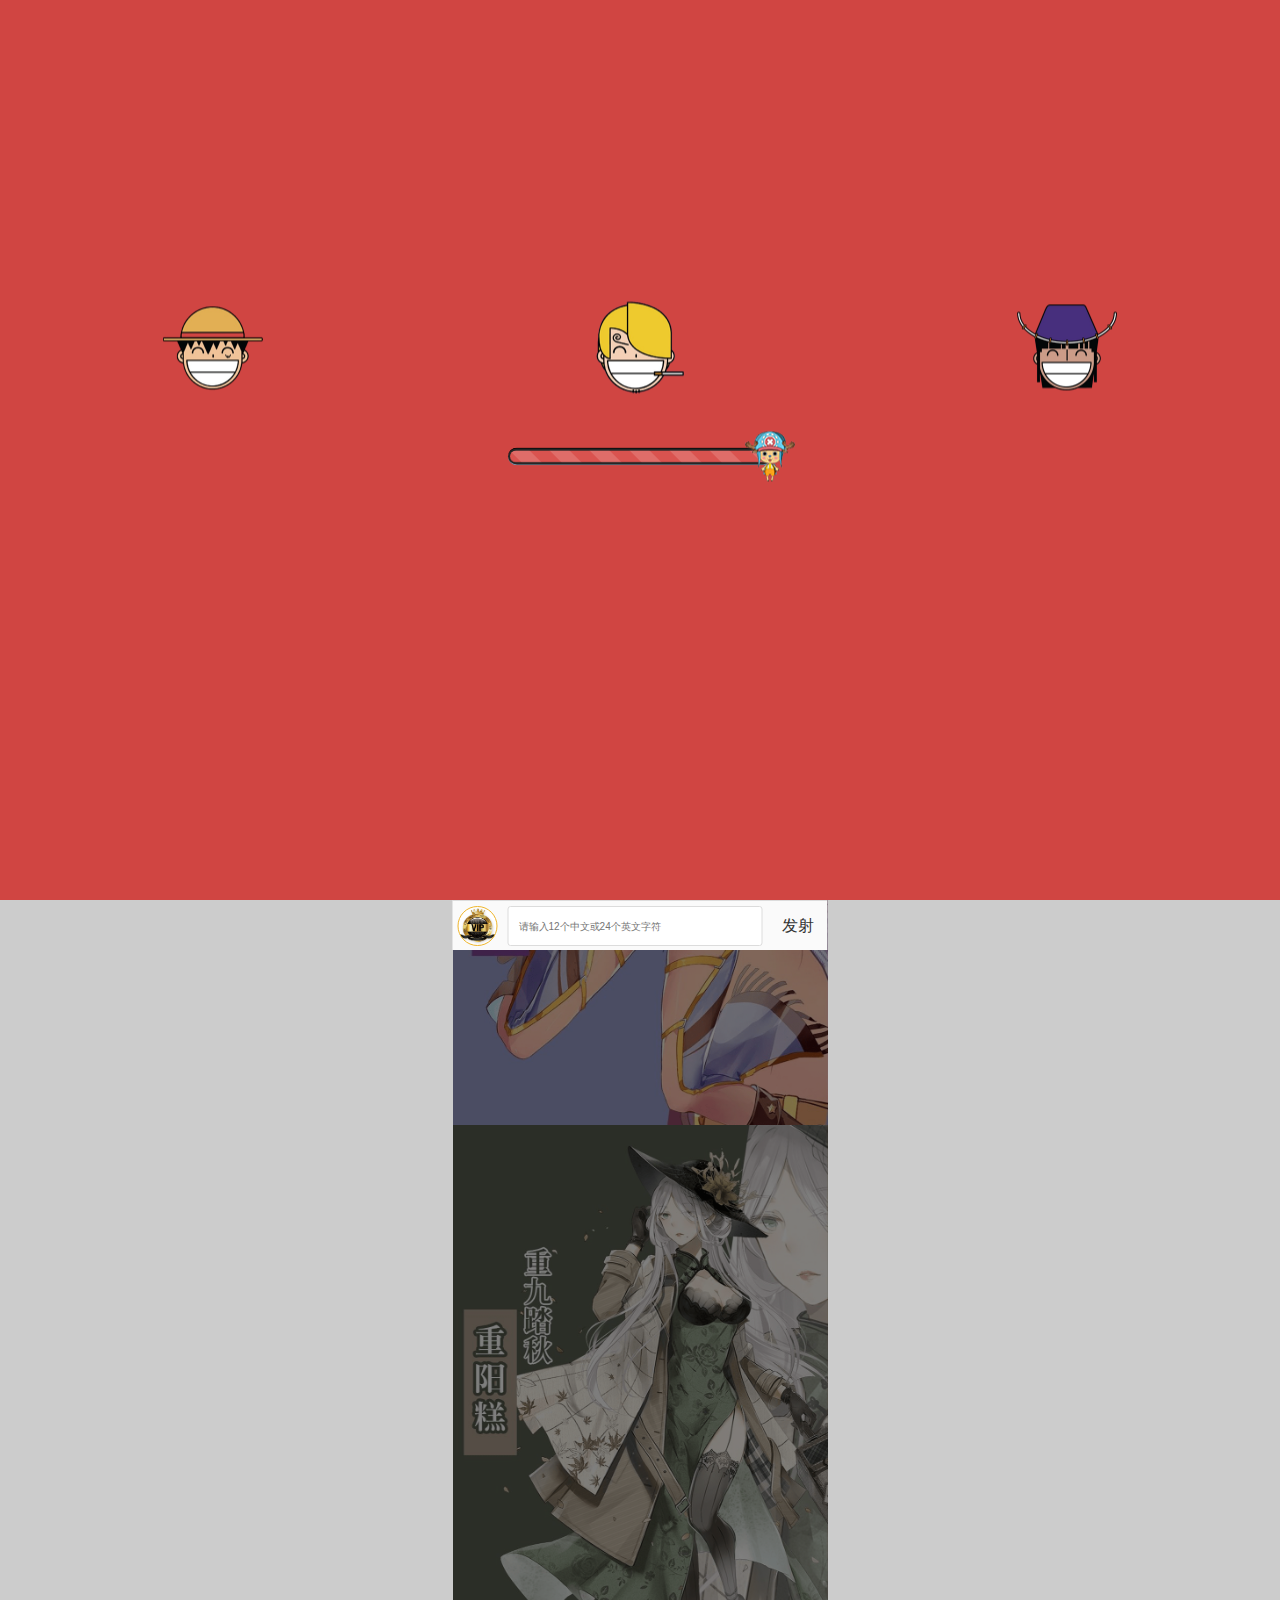
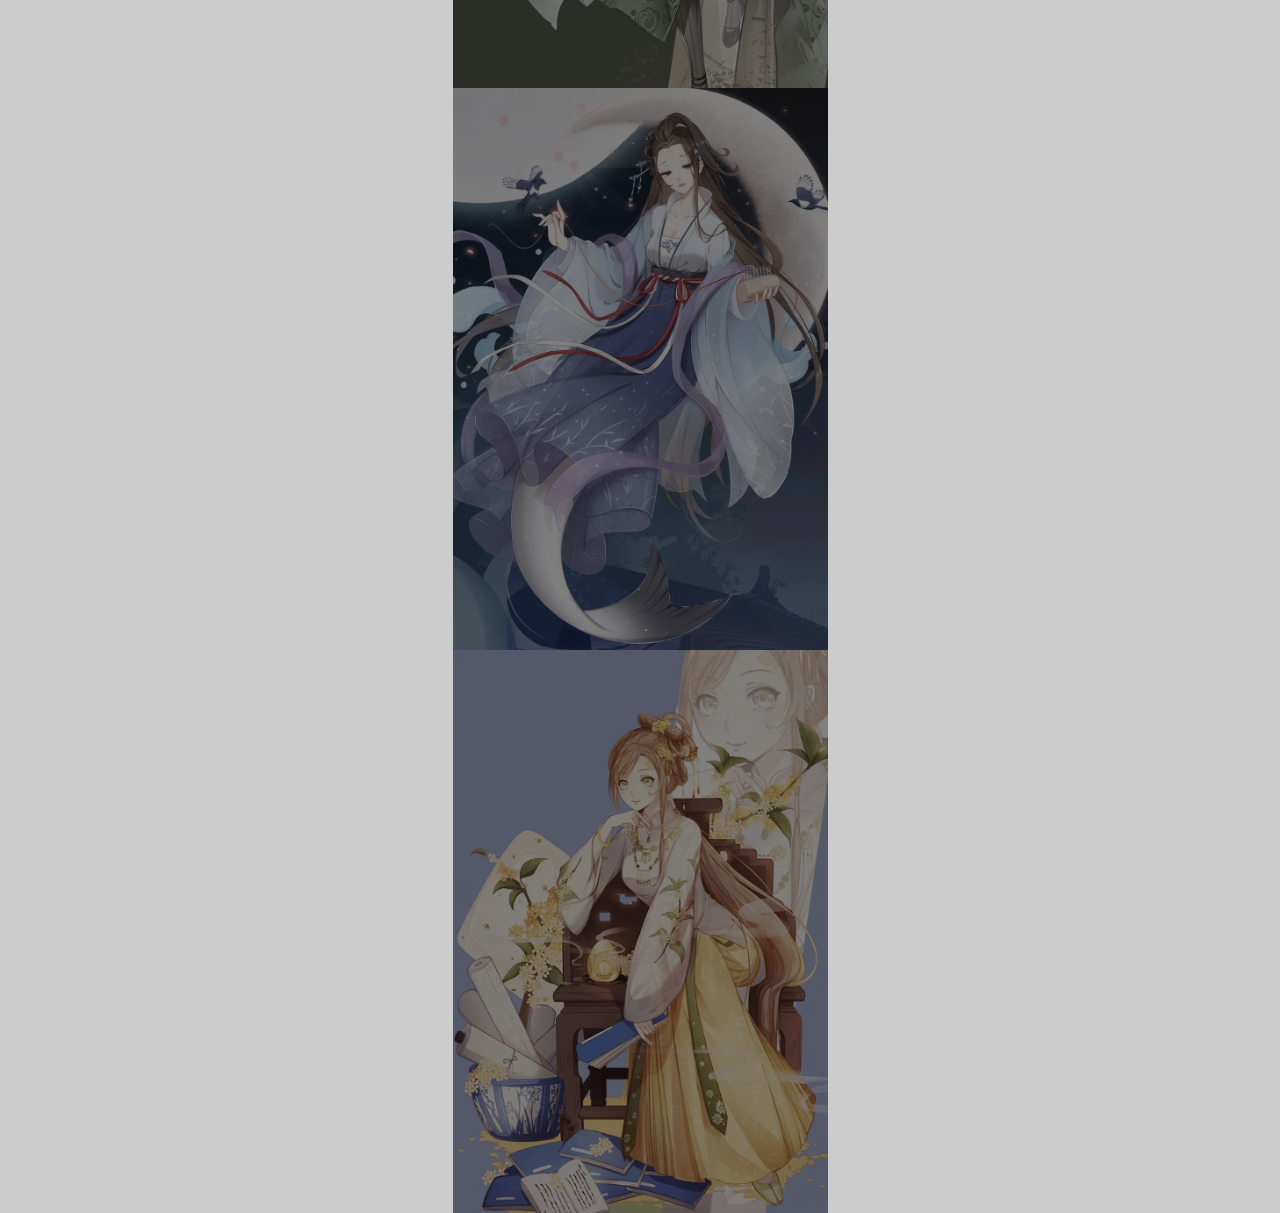
<file: danmu - VIP/index.html>
<!DOCTYPE html>
<html lang="en">
<head>
    <meta charset="UTF-8">
    <meta name="viewport" content="width=device-width,user-scalable=no">
    <meta http-equiv="X-UA-Compatible" content="ie=edge">
    <title>VIP会员弹幕</title>
    <link href="css/index.css" rel="stylesheet" />
    <script src="js/data.js"></script>
    <script src="js/index.js"></script>
</head>
<body>
<div id="loading">
    <div class="loading-inner">
        <div class="avatar">
            <ul class="avatar-list">
                <li class="avatar-1"></li>
                <li class="avatar-2"></li>
                <li class="avatar-3"></li>
                <li class="avatar-1"></li>
                <li class="avatar-2"></li>
                <li class="avatar-3"></li>
            </ul>
        </div>
        <div class="progress">
            <div class="progress-bar">
                <div class="progress-bar-ico"></div>
            </div>
        </div>
    </div>
</div>    
<script>
    loading();
</script>
<div id="view">
    <ul id="picList">
        <li class="next"><img src="img/img1.png"/></li>
        <li class="next"><img src="img/img2.png"/></li>
        <li class="next"><img src="img/img3.png"/></li>
        <li class="next"><img src="img/img4.png"/></li>
        <li class="next"><img src="img/img5.png"/></li>
    </ul>
    <div id="message">
        <ul id="vip-list">
            <li class="active">
                <mark class="mark_vip mark-vip-1">
                    <span><em>VIP</em></span>
                </mark>
            </li>
            <li>
                <mark class="mark_vip mark-vip-2">
                    <span><em>VIP</em></span>
                </mark>
            </li>
            <li>
                <mark class="mark_vip mark-vip-3">
                    <span><em>VIP</em></span>
                </mark>
            </li>
        </ul>
        <span id="vip-icon" class="icon icon-1"></span>
        <input type="text" id="text" placeholder="请输入12个中文或24个英文字符" />
        <a id="btn">发射</a>
    </div>
    <div id="edit">
        <div class="edit-nav">
            <a id="edit-cancel-btn">取消</a>
            <a id="edit-sure-btn">确定</a>
        </div>    
        <!-- <div class="mark">
            <mark>哈哈哈我们的目标是</mark>
        </div> -->
    </div>
</div>    
</body>
</html>
</file>
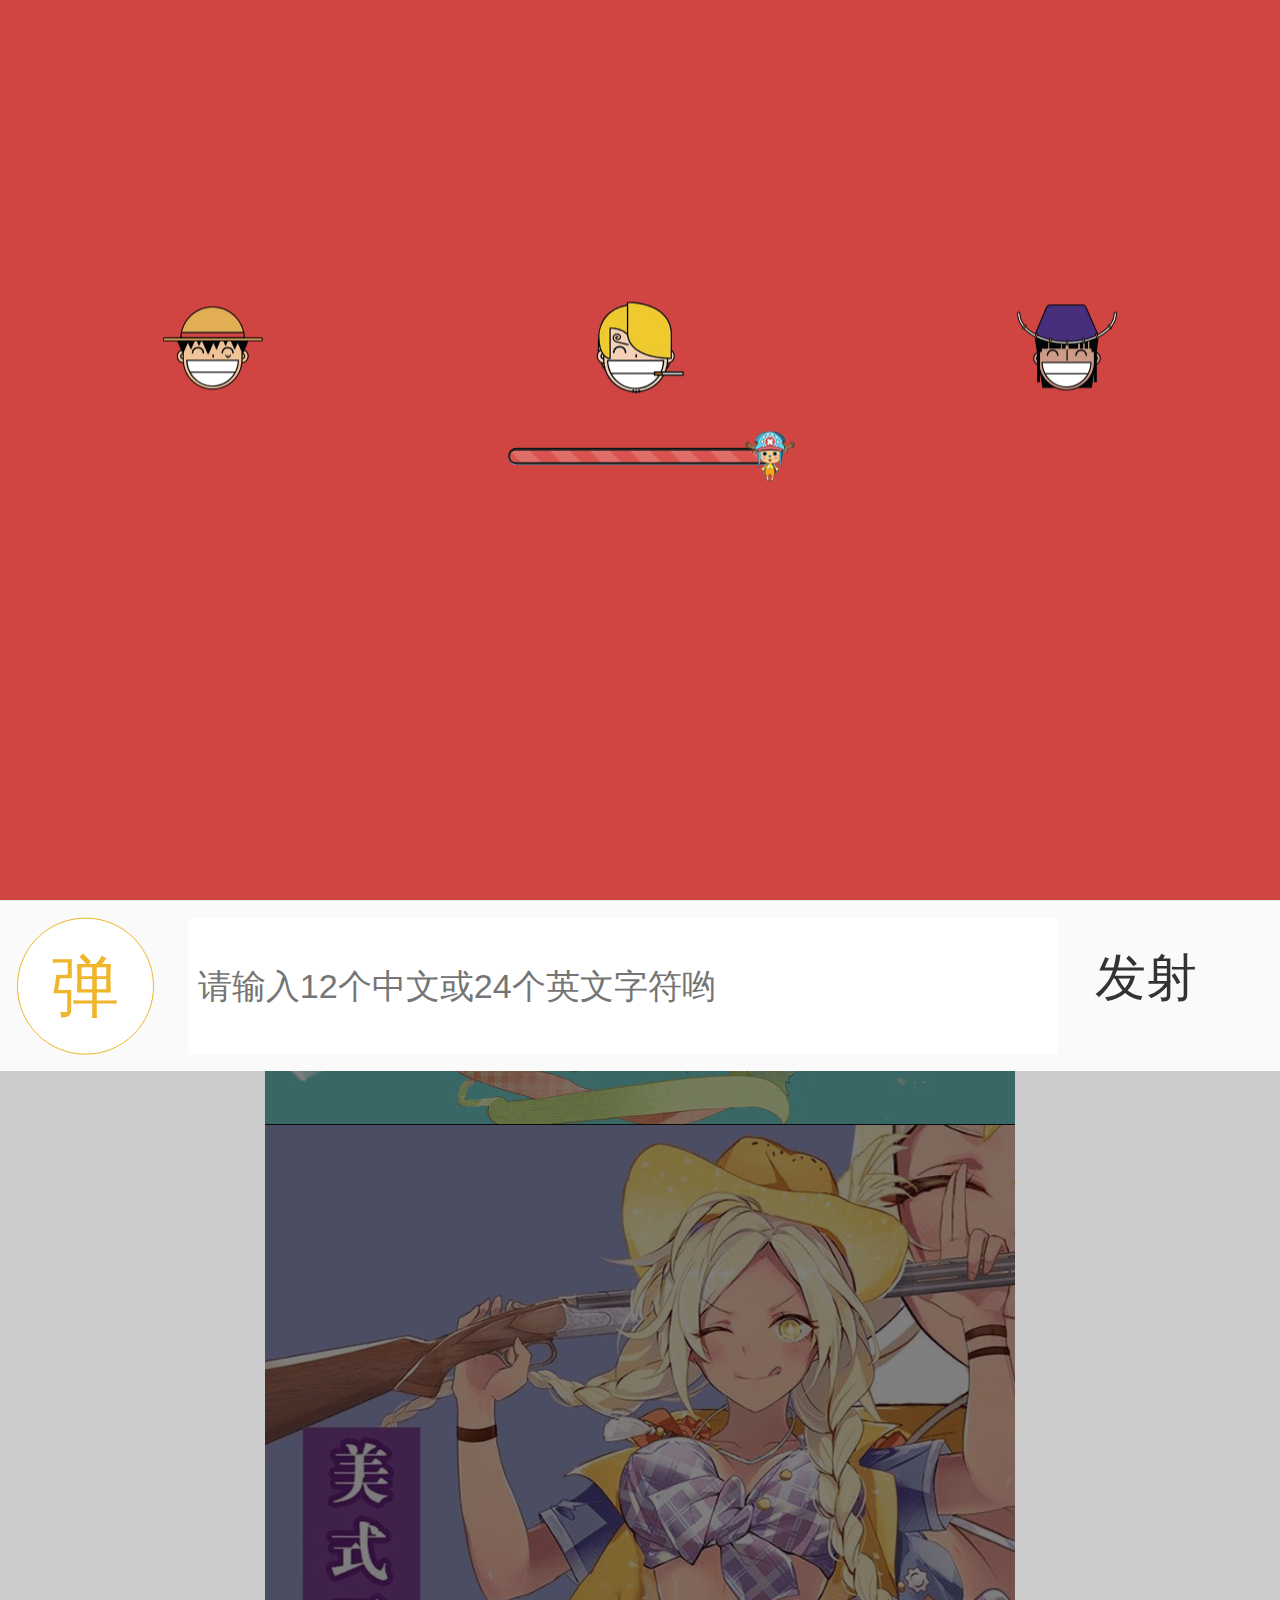
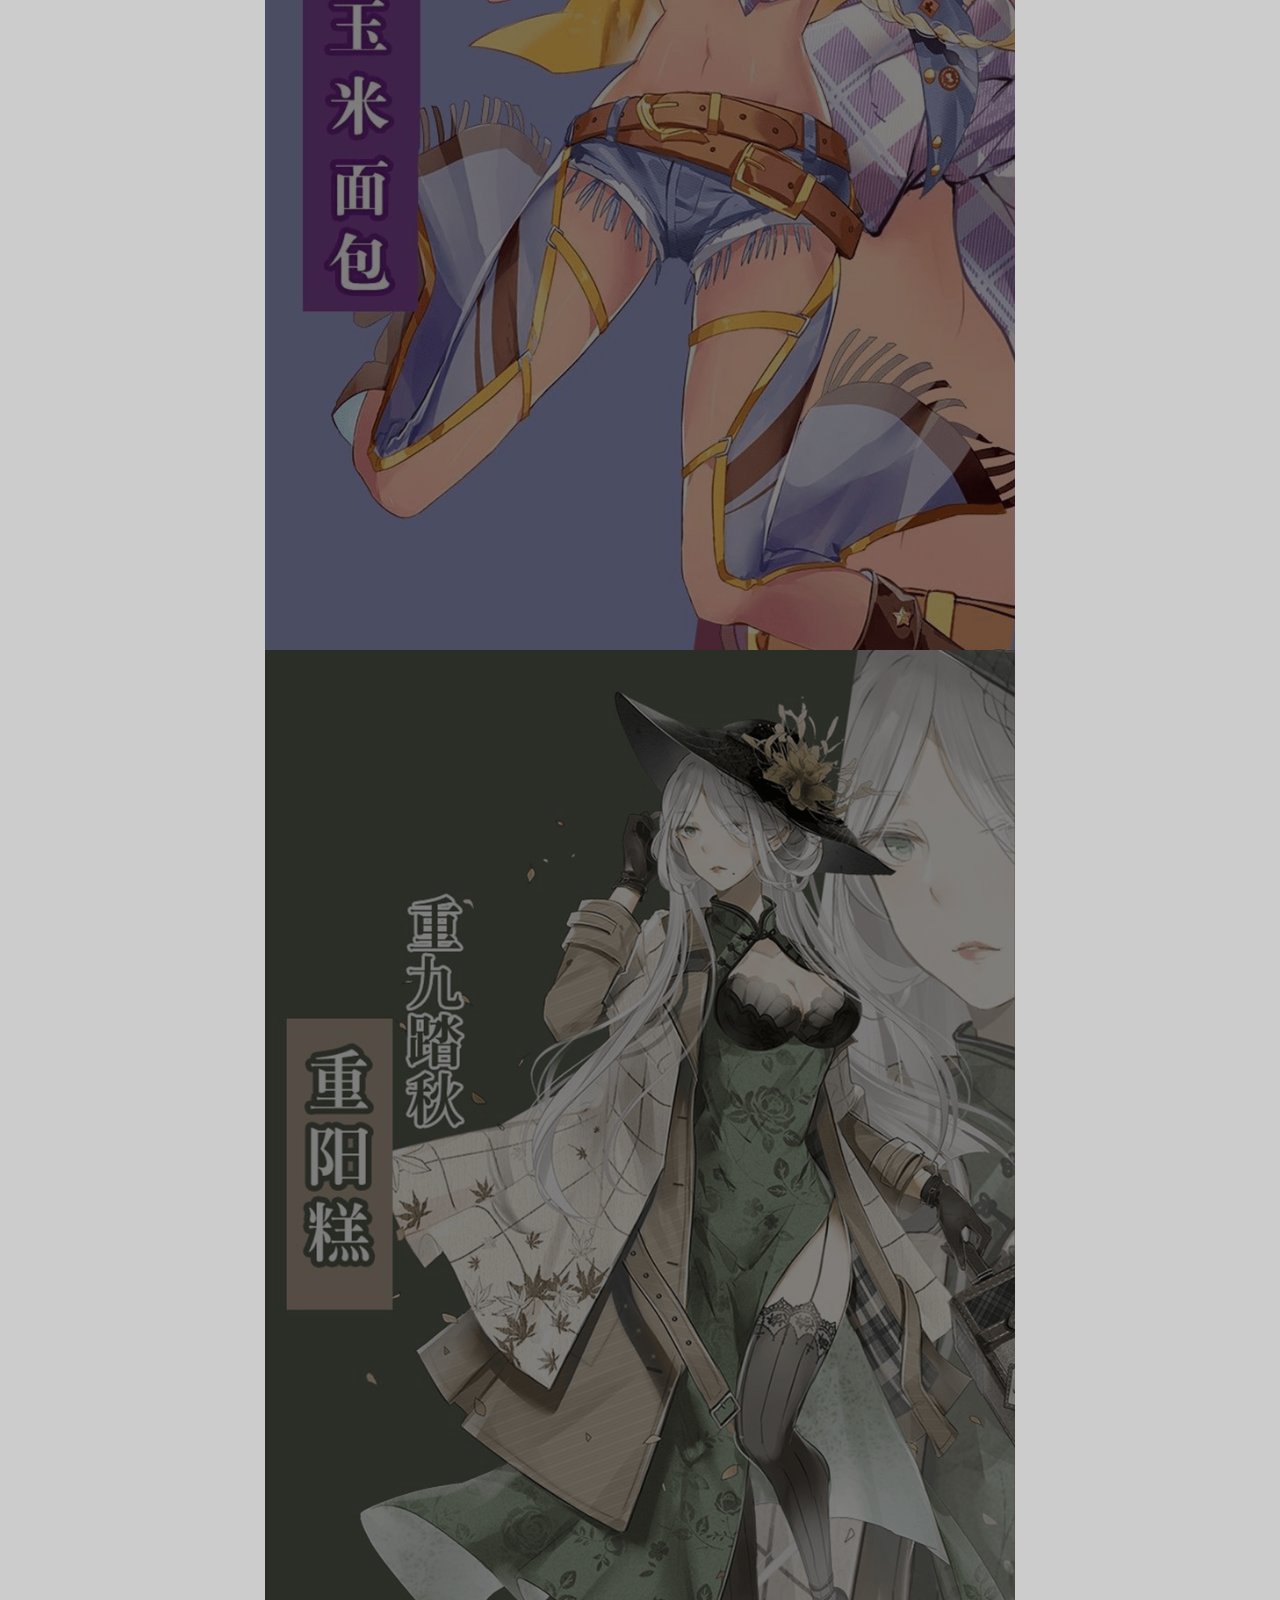
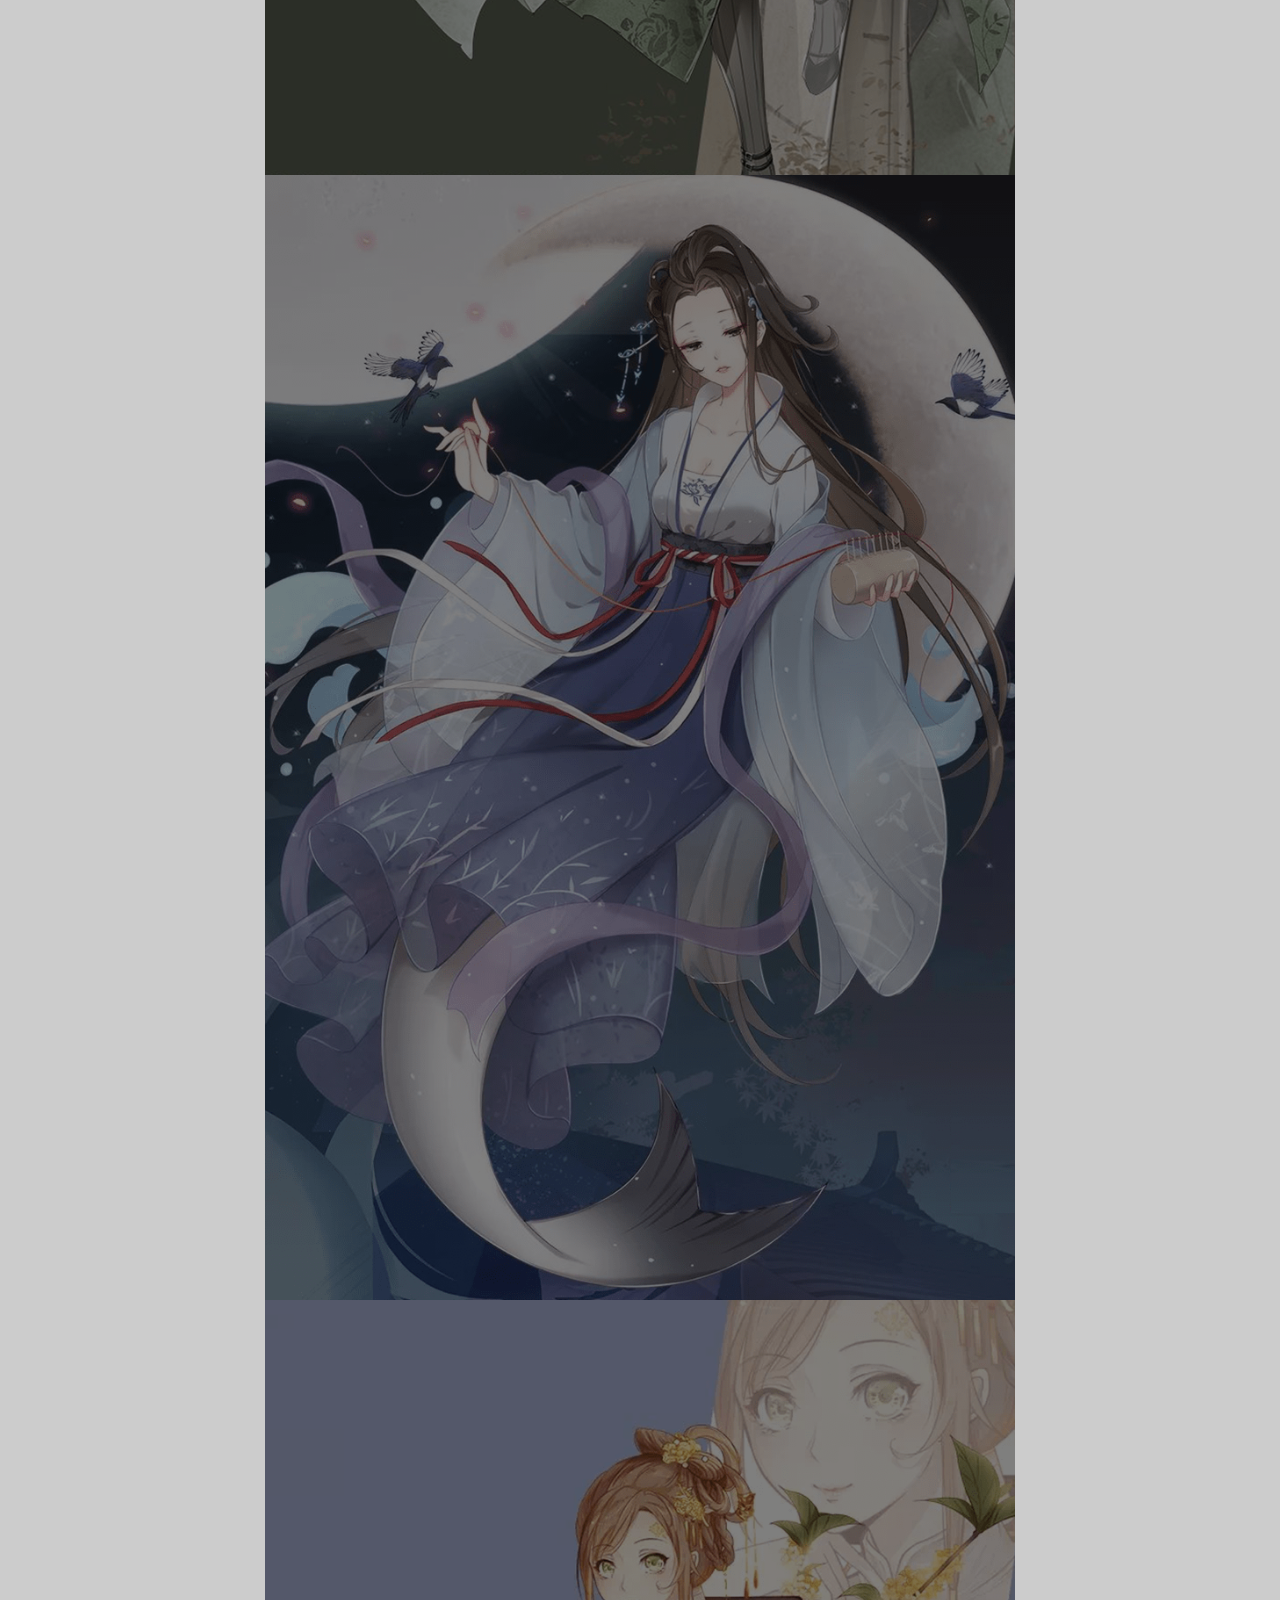
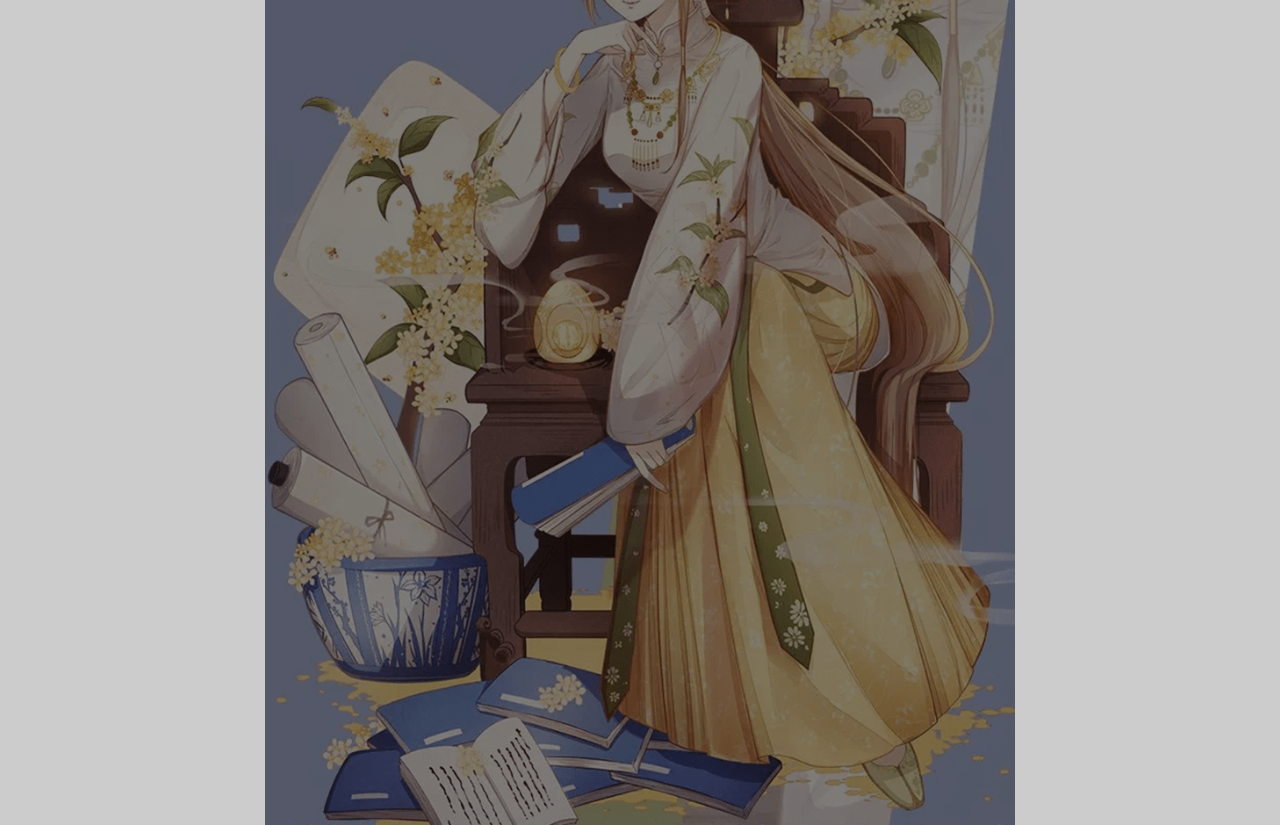
<file: danmu - 基础版/index.html>
<!DOCTYPE html>
<html lang="en">
<head>
    <meta charset="UTF-8">
    <meta name="viewport" content="width=device-width,user-scalable=no">
    <meta http-equiv="X-UA-Compatible" content="ie=edge">
    <title>Document</title>
    <link href="css/index.css" rel="stylesheet" />
    <script src="js/data.js"></script>
    <script src="js/index.js"></script>
</head>
<body>
<div id="loading">
    <div class="loading-inner">
        <div class="avatar">
            <ul class="avatar-list">
                <li class="avatar-1"></li>
                <li class="avatar-2"></li>
                <li class="avatar-3"></li>
                <li class="avatar-1"></li>
                <li class="avatar-2"></li>
                <li class="avatar-3"></li>
            </ul>
        </div>
        <div class="progress">
            <div class="progress-bar">
                <div class="progress-bar-ico"></div>
            </div>
        </div>
    </div>
</div>    
<script>
    loading();
</script>
<div id="view">
    <ul id="picList">
        <li class="next"><img src="img/img1.png"/></li>
        <li class="next"><img src="img/img2.png"/></li>
        <li class="next"><img src="img/img3.png"/></li>
        <li class="next"><img src="img/img4.png"/></li>
        <li class="next"><img src="img/img5.png"/></li>
    </ul>
    <div id="message">
        <span id="vip-icon" class="icon">弹</span>
        <input type="text" id="text" placeholder="请输入12个中文或24个英文字符哟" />
        <a id="btn">发射</a>
    </div>
    <div id="edit">
        <div class="edit-nav">
            <a id="edit-cancel-btn">取消</a>
            <a id="edit-sure-btn">确定</a>
        </div>    
        <!-- <div class="mark">
            <mark>哈哈哈我们的目标是</mark>
        </div> -->
    </div>
</div>    
</body>
</html>
</file>
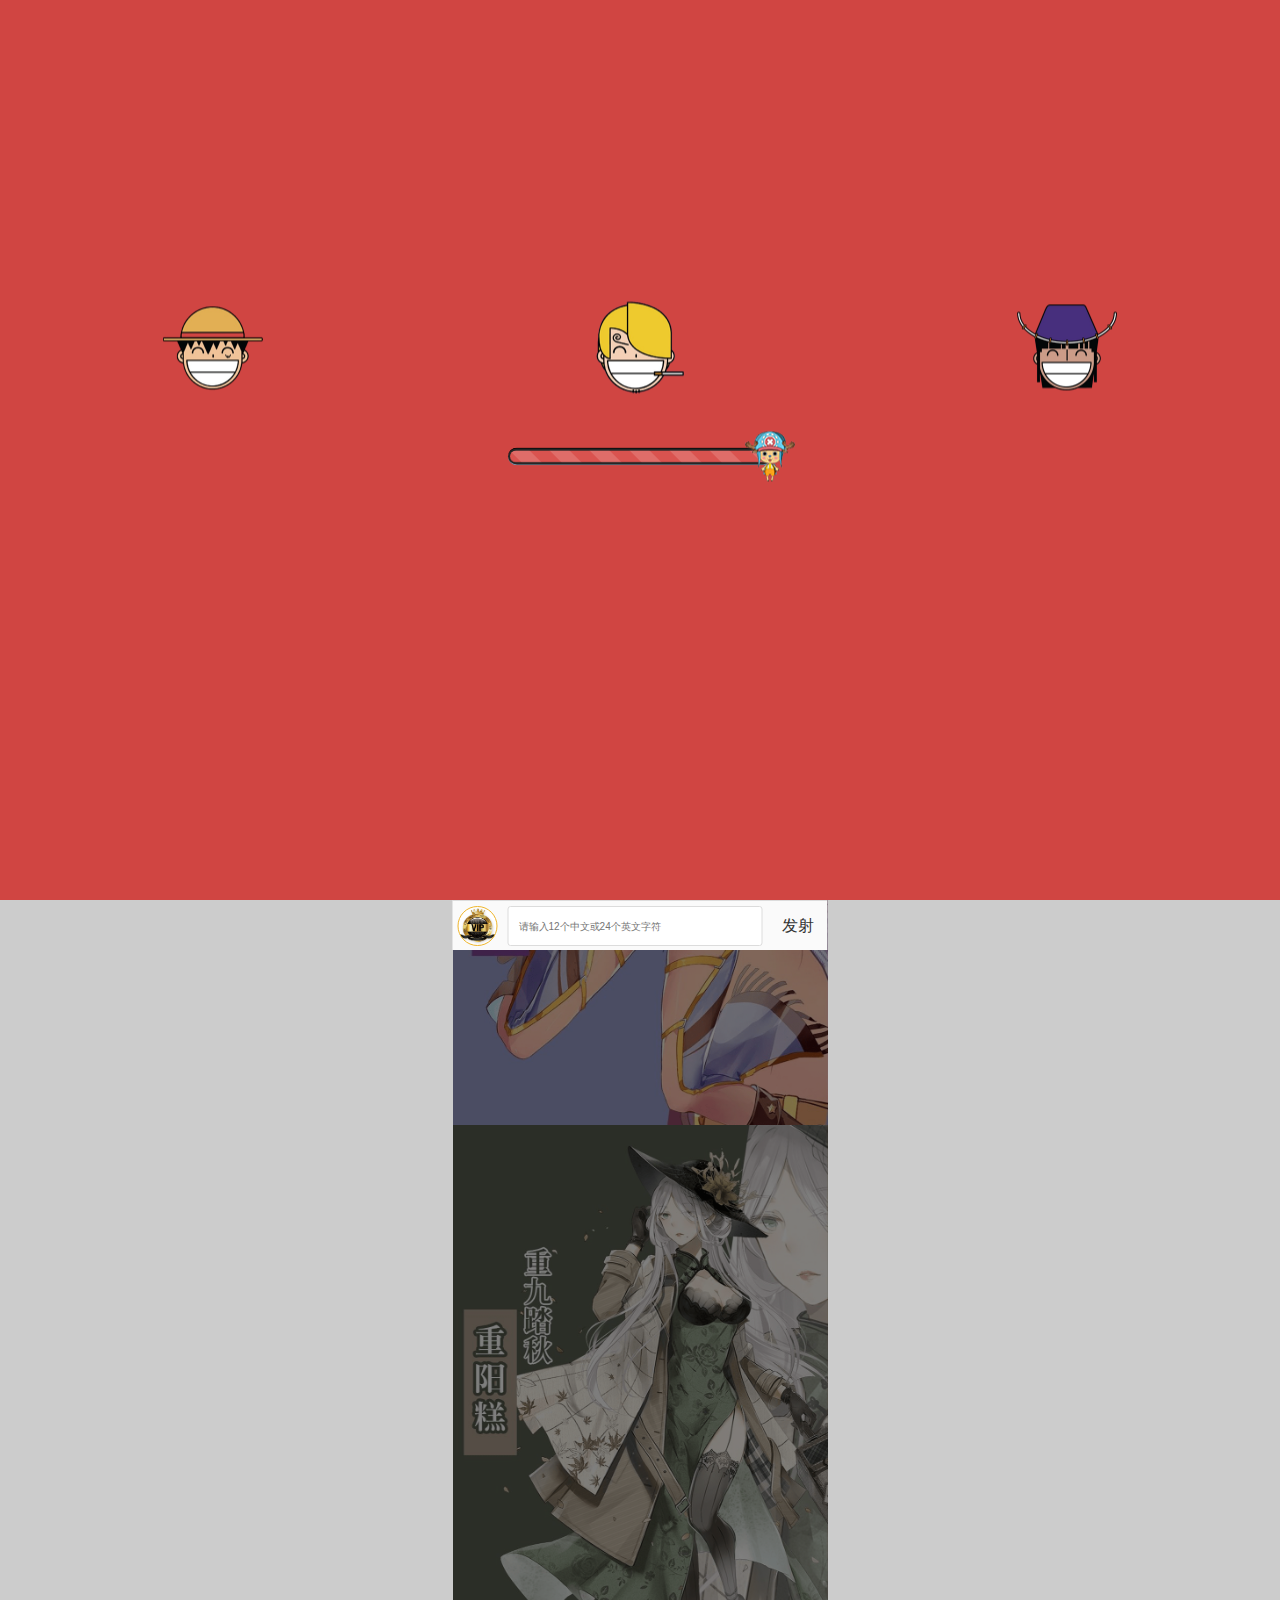
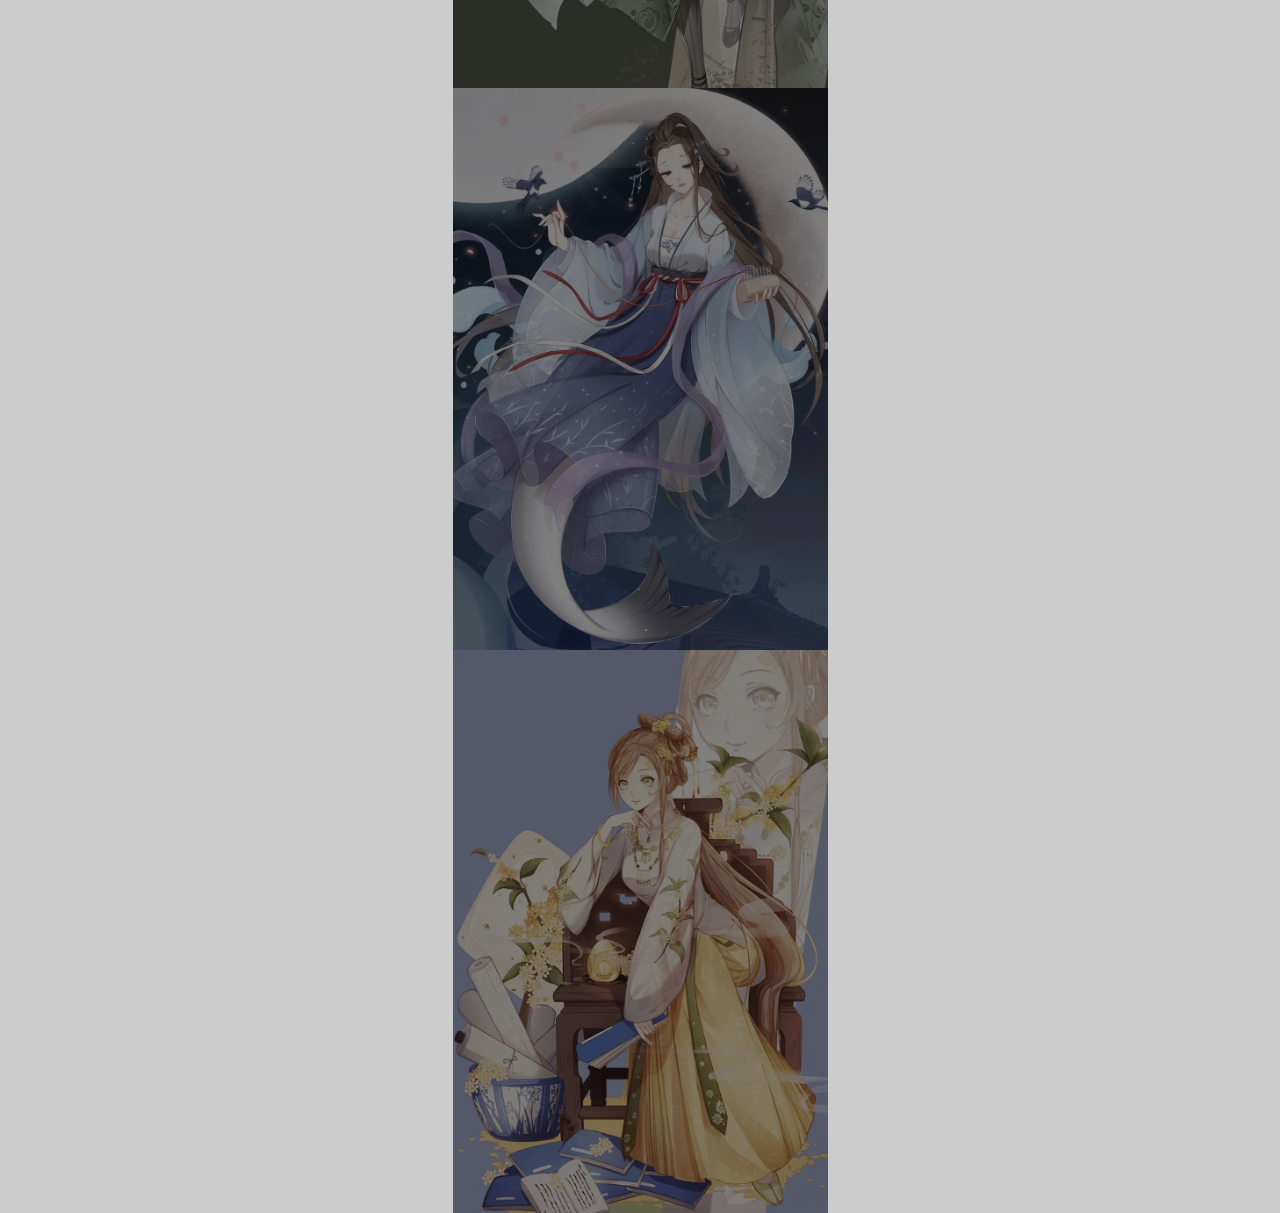
<file: danmu - 彩虹字/index.html>
<!DOCTYPE html>
<html lang="en">
<head>
    <meta charset="UTF-8">
    <meta name="viewport" content="width=device-width,user-scalable=no">
    <meta http-equiv="X-UA-Compatible" content="ie=edge">
    <title>五彩斑斓彩虹版弹幕</title>
    <link href="css/index.css" rel="stylesheet" />
    <script src="js/data.js"></script>
    <script src="js/index.js"></script>
</head>
<body>
<div id="loading">
    <div class="loading-inner">
        <div class="avatar">
            <ul class="avatar-list">
                <li class="avatar-1"></li>
                <li class="avatar-2"></li>
                <li class="avatar-3"></li>
                <li class="avatar-1"></li>
                <li class="avatar-2"></li>
                <li class="avatar-3"></li>
            </ul>
        </div>
        <div class="progress">
            <div class="progress-bar">
                <div class="progress-bar-ico"></div>
            </div>
        </div>
    </div>
</div>    
<script>
    loading();
</script>
<div id="view">
    <ul id="picList">
        <li class="next"><img src="img/img1.png"/></li>
        <li class="next"><img src="img/img2.png"/></li>
        <li class="next"><img src="img/img3.png"/></li>
        <li class="next"><img src="img/img4.png"/></li>
        <li class="next"><img src="img/img5.png"/></li>
    </ul>
    <div id="message">
        <ul id="vip-list">
            <li class="active">
                <mark class="mark-vip-1">
                    <strong><em>VIP</em></strong>
                </mark>
            </li>
            <li>
                <mark class="mark-vip-2">
                    <strong><em>VIP</em></strong>
                </mark>
            </li>
            <li>
                <mark class="mark-vip-3">
                    <strong><em>VIP</em></strong>
                </mark>
            </li>
        </ul>
        <span id="vip-icon" class="icon icon-1"></span>
        <input type="text" id="text" placeholder="请输入12个中文或24个英文字符" />
        <a id="btn">发射</a>
    </div>
    <div id="edit">
        <div class="edit-nav">
            <a id="edit-cancel-btn">取消</a>
            <a id="edit-sure-btn">确定</a>
        </div>    
        <!-- <div class="mark">
            <mark>哈哈哈我们的目标是</mark>
        </div> -->
    </div>
</div>    
</body>
</html>
</file>
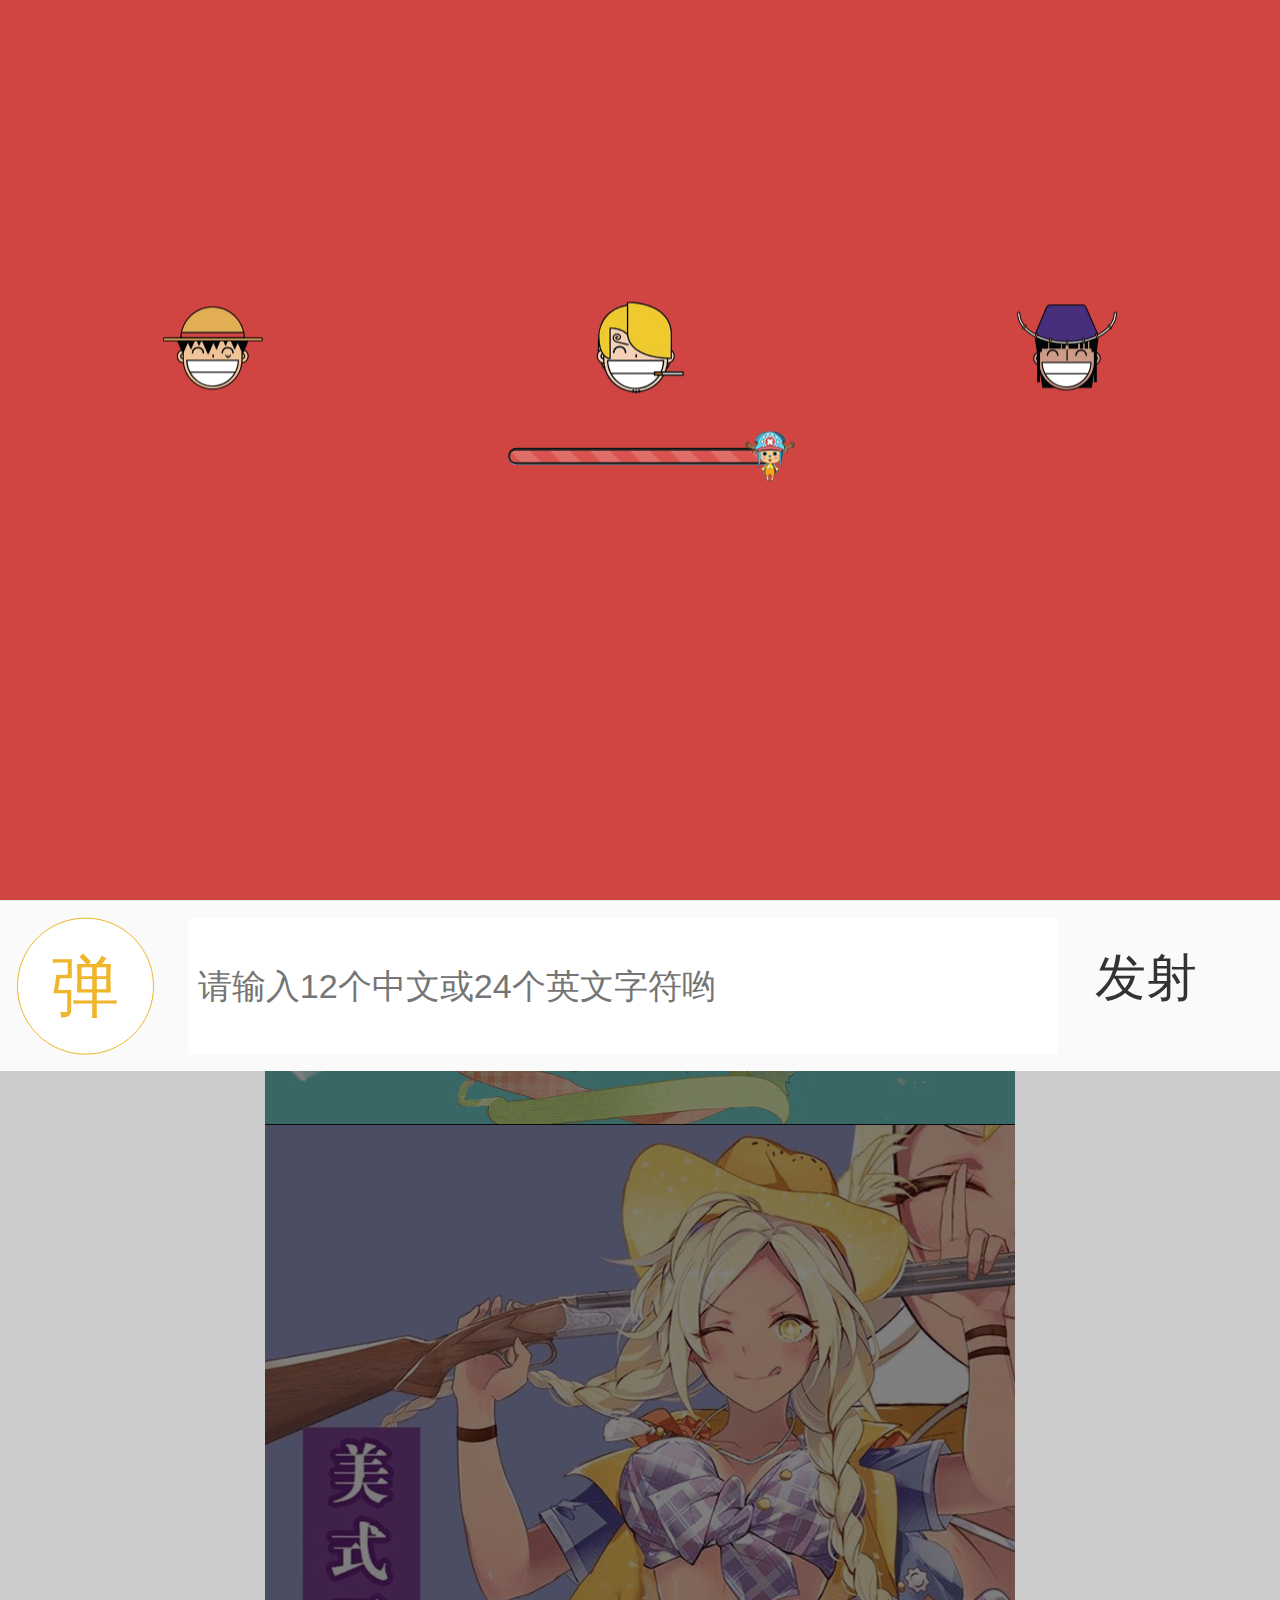
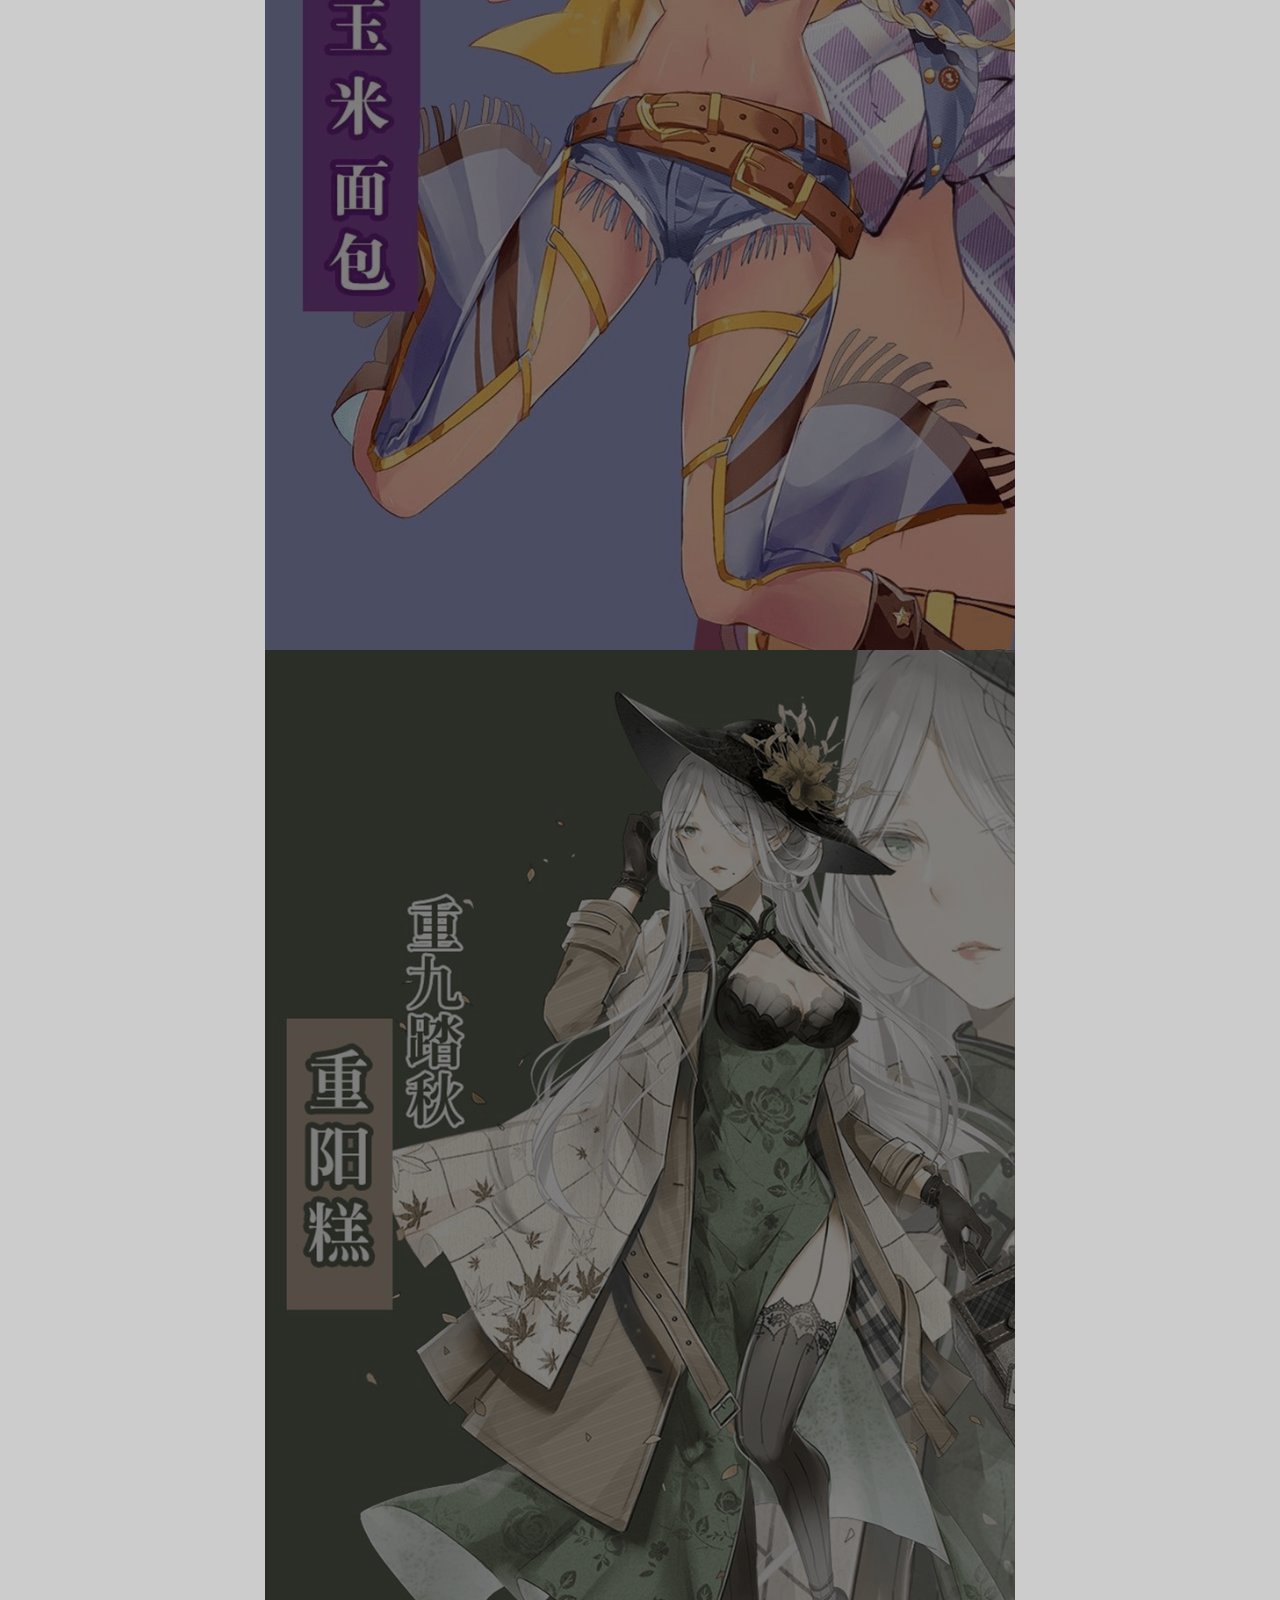
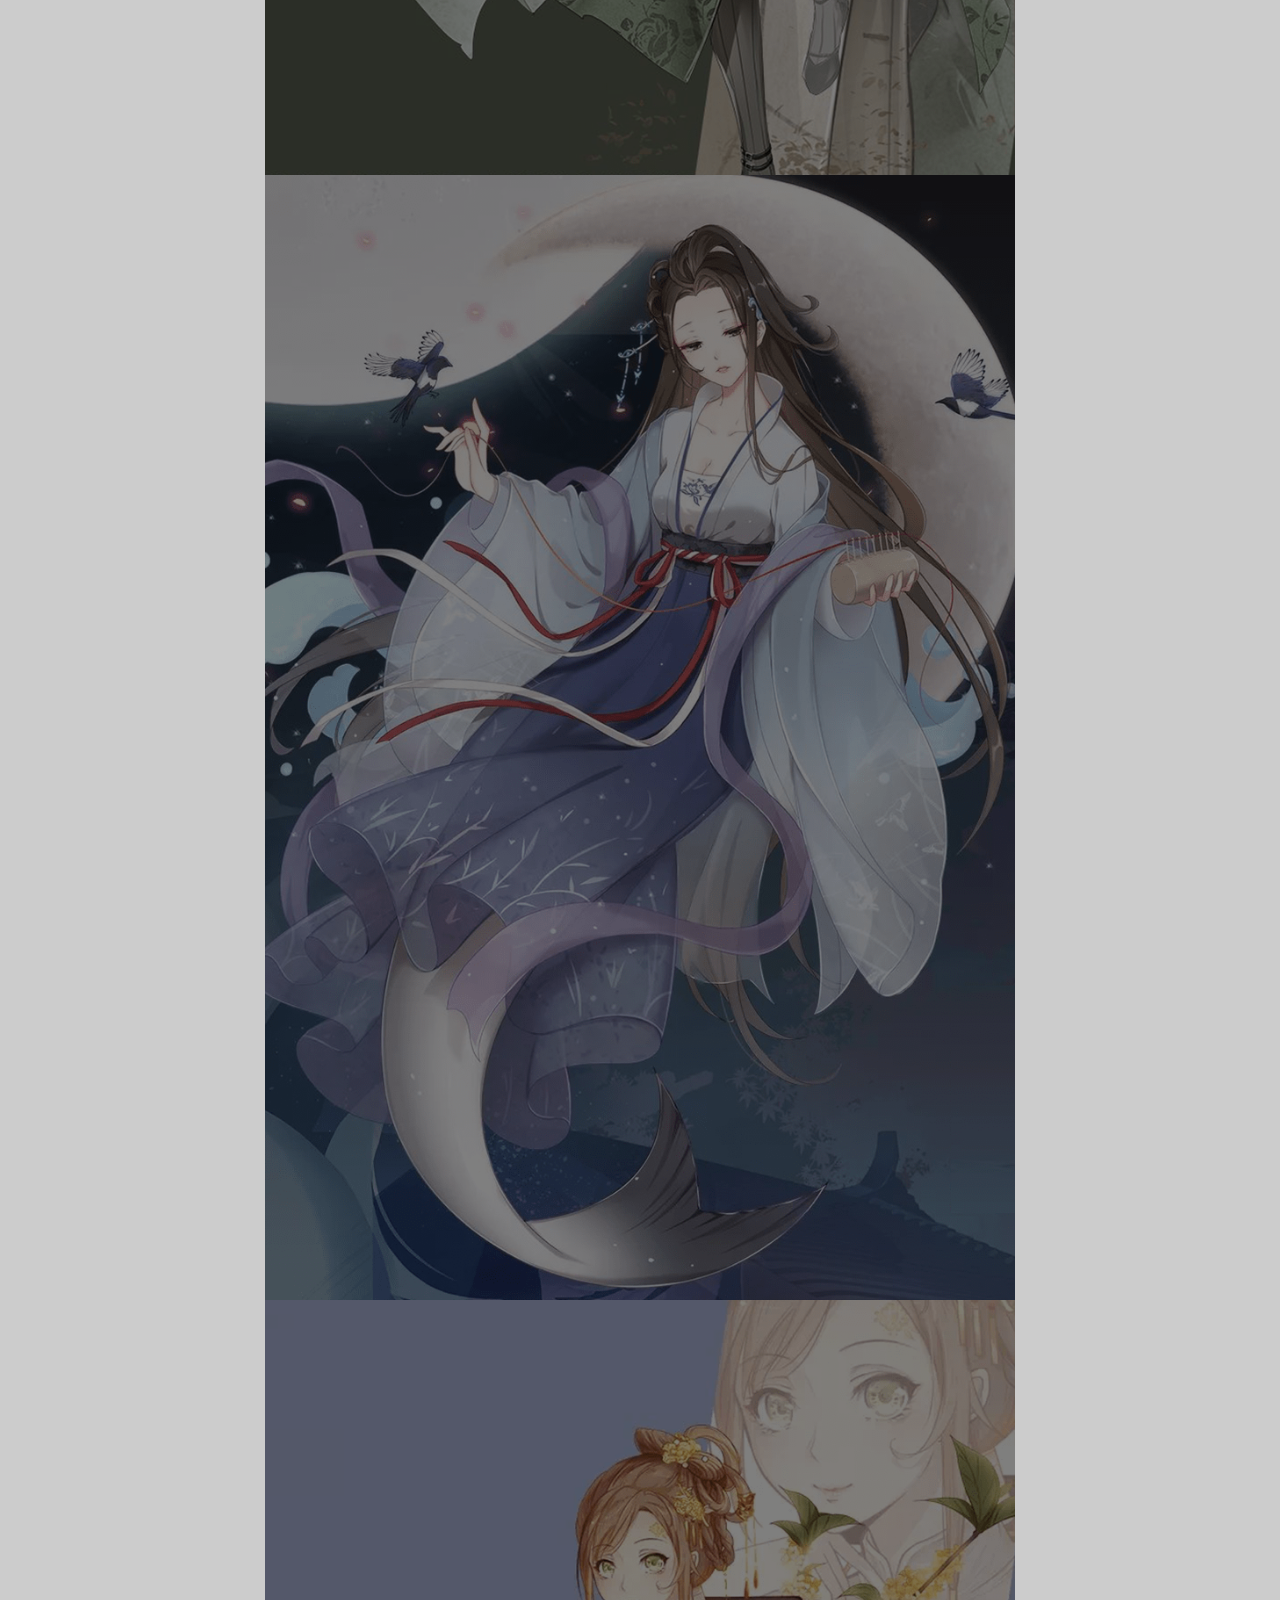
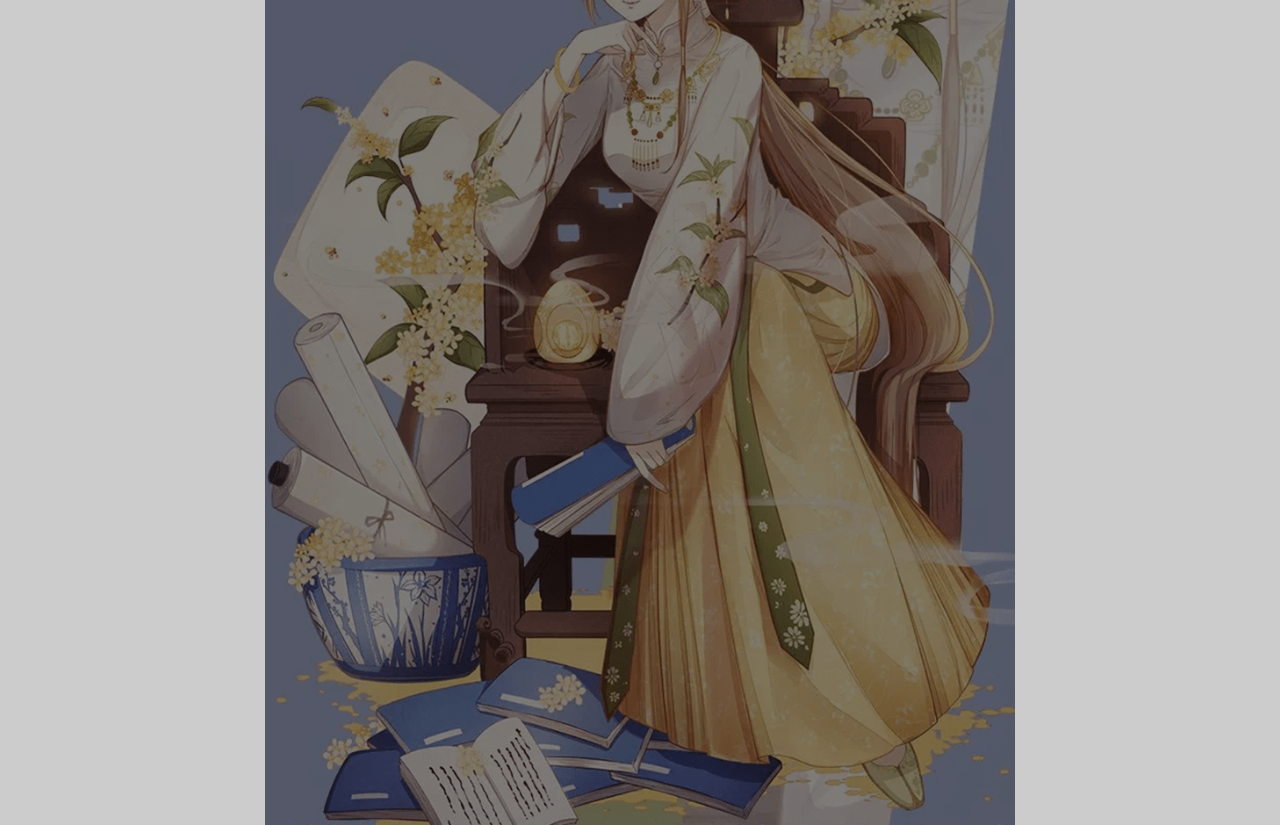
<file: danmu - 翻转版/index.html>
<!DOCTYPE html>
<html lang="en">
<head>
    <meta charset="UTF-8">
    <meta name="viewport" content="width=device-width,user-scalable=no">
    <meta http-equiv="X-UA-Compatible" content="ie=edge">
    <title>时来运转版弹幕</title>
    <link href="css/index.css" rel="stylesheet" />
    <script src="js/data.js"></script>
    <script src="js/index.js"></script>
</head>
<body>
<div id="loading">
    <div class="loading-inner">
        <div class="avatar">
            <ul class="avatar-list">
                <li class="avatar-1"></li>
                <li class="avatar-2"></li>
                <li class="avatar-3"></li>
                <li class="avatar-1"></li>
                <li class="avatar-2"></li>
                <li class="avatar-3"></li>
            </ul>
        </div>
        <div class="progress">
            <div class="progress-bar">
                <div class="progress-bar-ico"></div>
            </div>
        </div>
    </div>
</div>    
<script>
    loading();
</script>
<div id="view">
    <ul id="picList">
        <li class="next"><img src="img/img1.png"/></li>
        <li class="next"><img src="img/img2.png"/></li>
        <li class="next"><img src="img/img3.png"/></li>
        <li class="next"><img src="img/img4.png"/></li>
        <li class="next"><img src="img/img5.png"/></li>
    </ul>
    <div id="message">
        <span id="vip-icon" class="icon">弹</span>
        <input type="text" id="text" placeholder="请输入12个中文或24个英文字符哟" />
        <a id="btn">发射</a>
    </div>
    <div id="edit">
        <div class="edit-nav">
            <a id="edit-cancel-btn">取消</a>
            <a id="edit-sure-btn">确定</a>
        </div>    
        <!-- <div class="mark">
            <mark>哈哈哈我们的目标是</mark>
        </div> -->
    </div>
</div>    
</body>
</html>
</file>
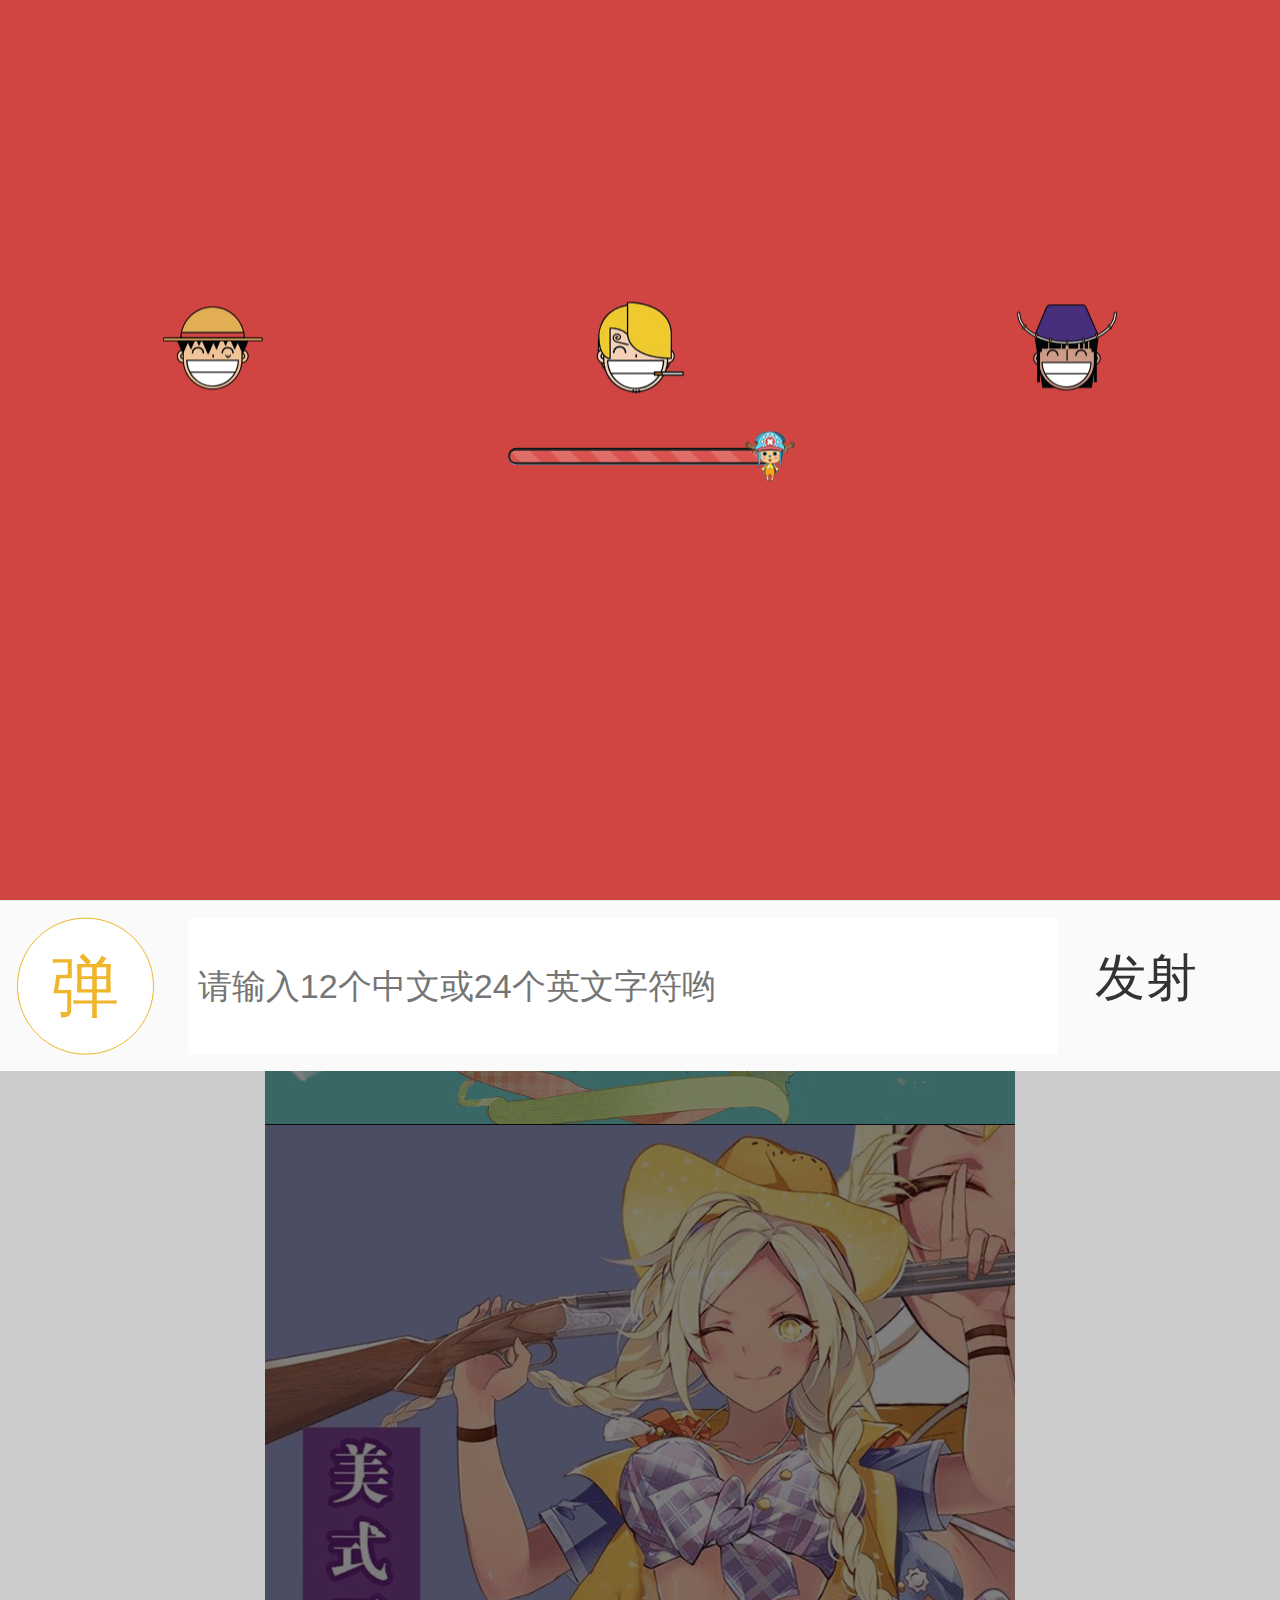
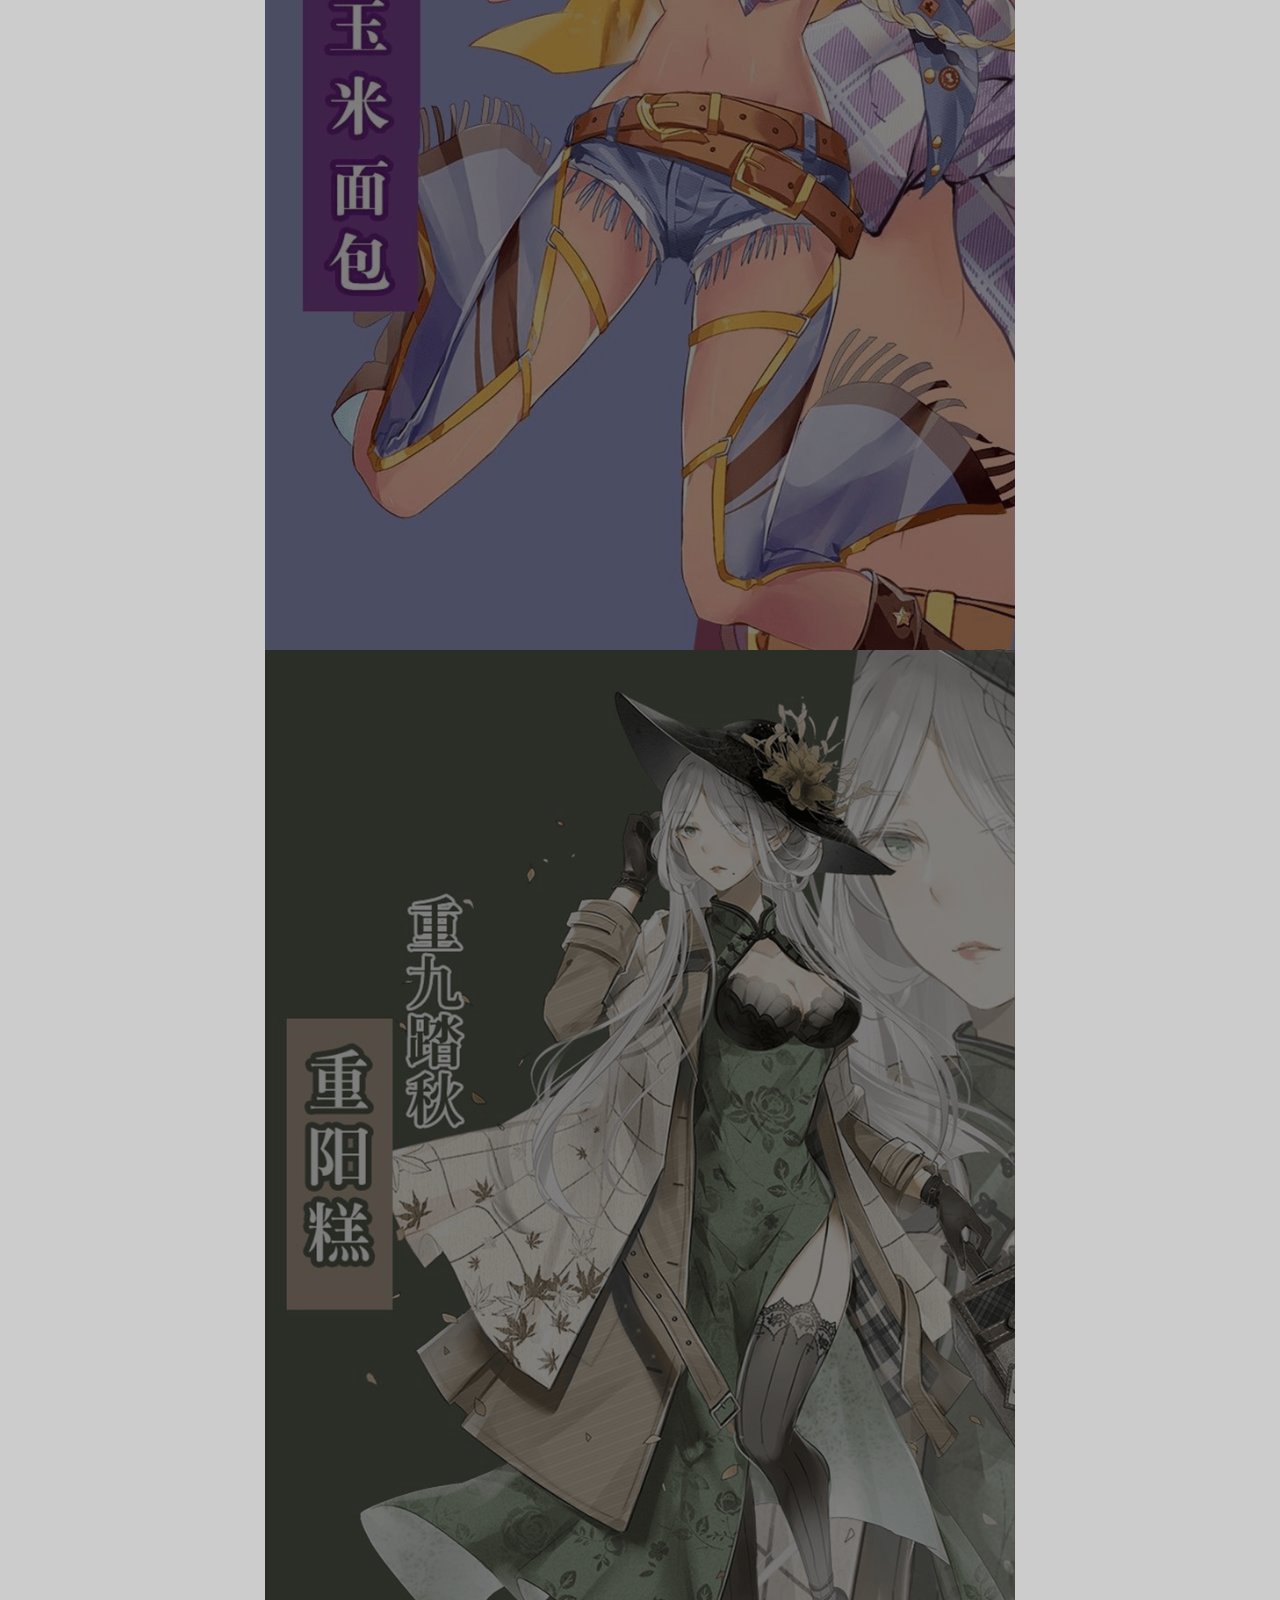
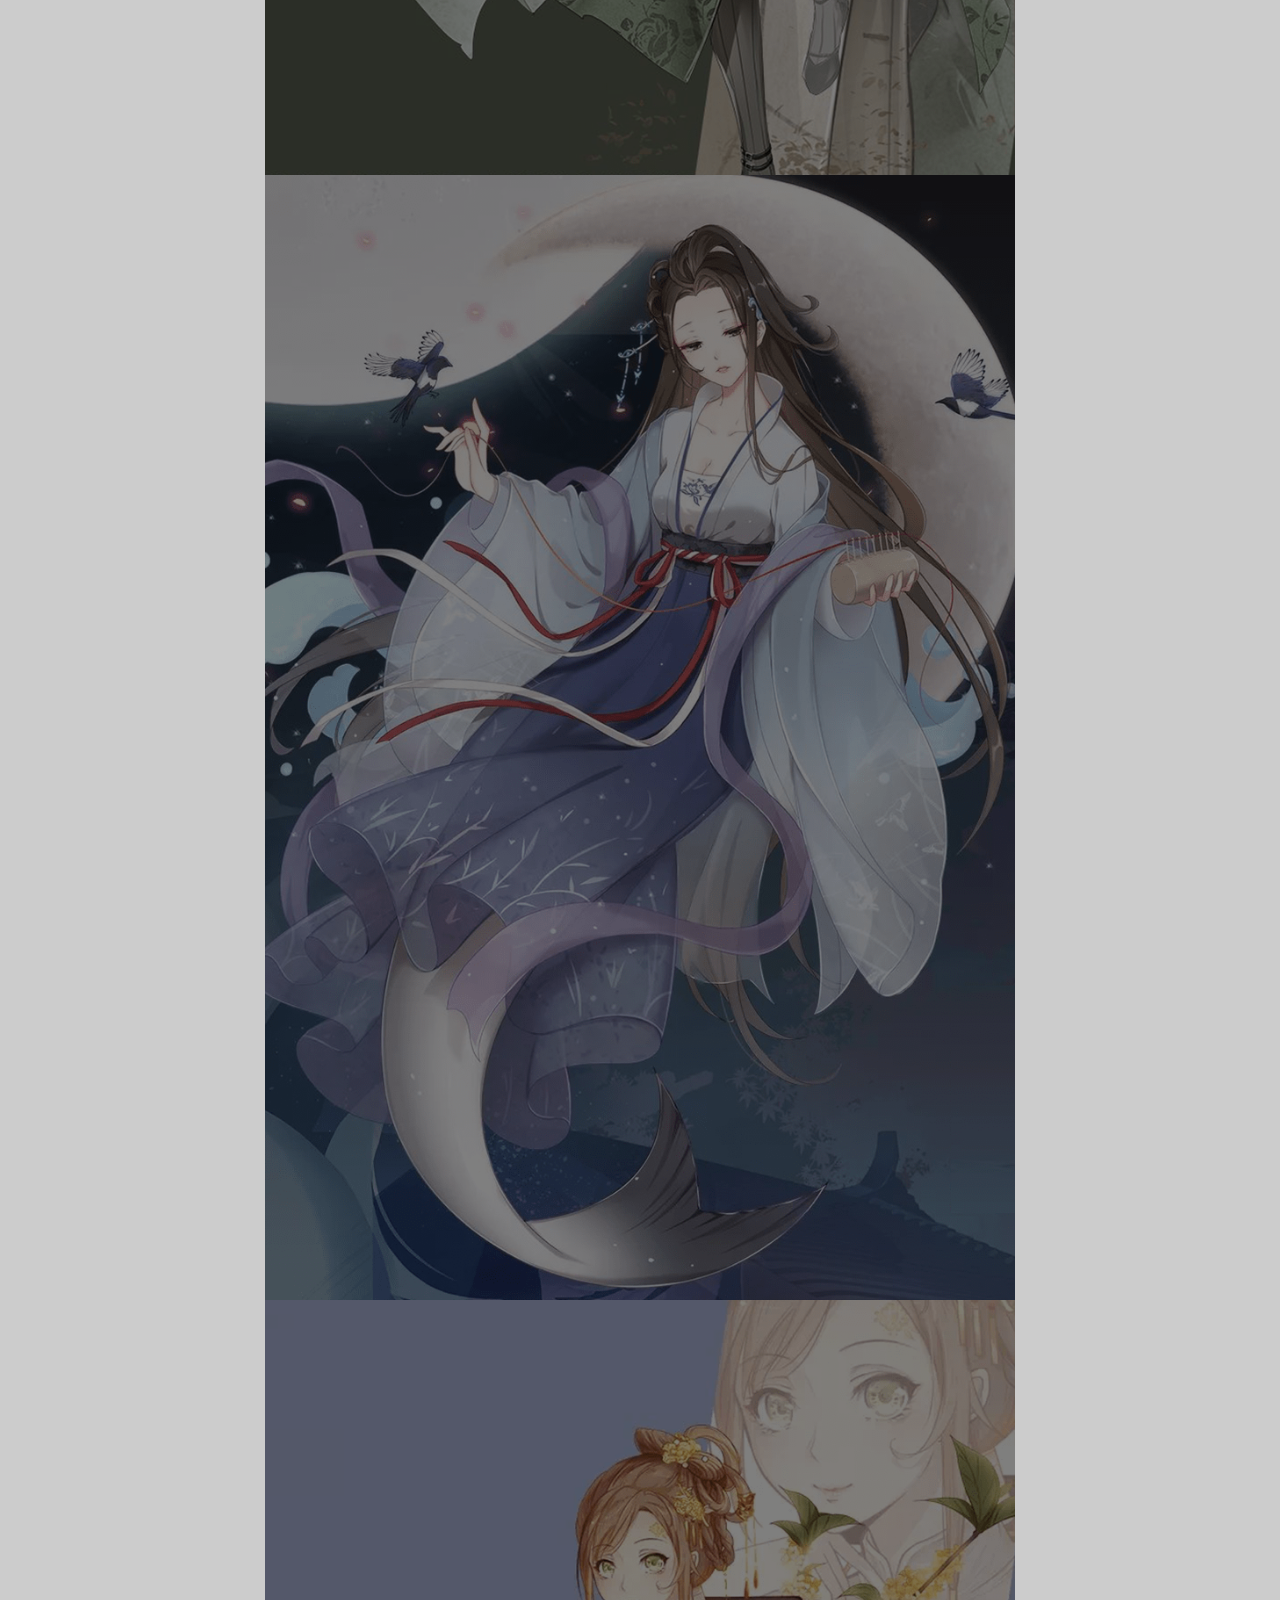
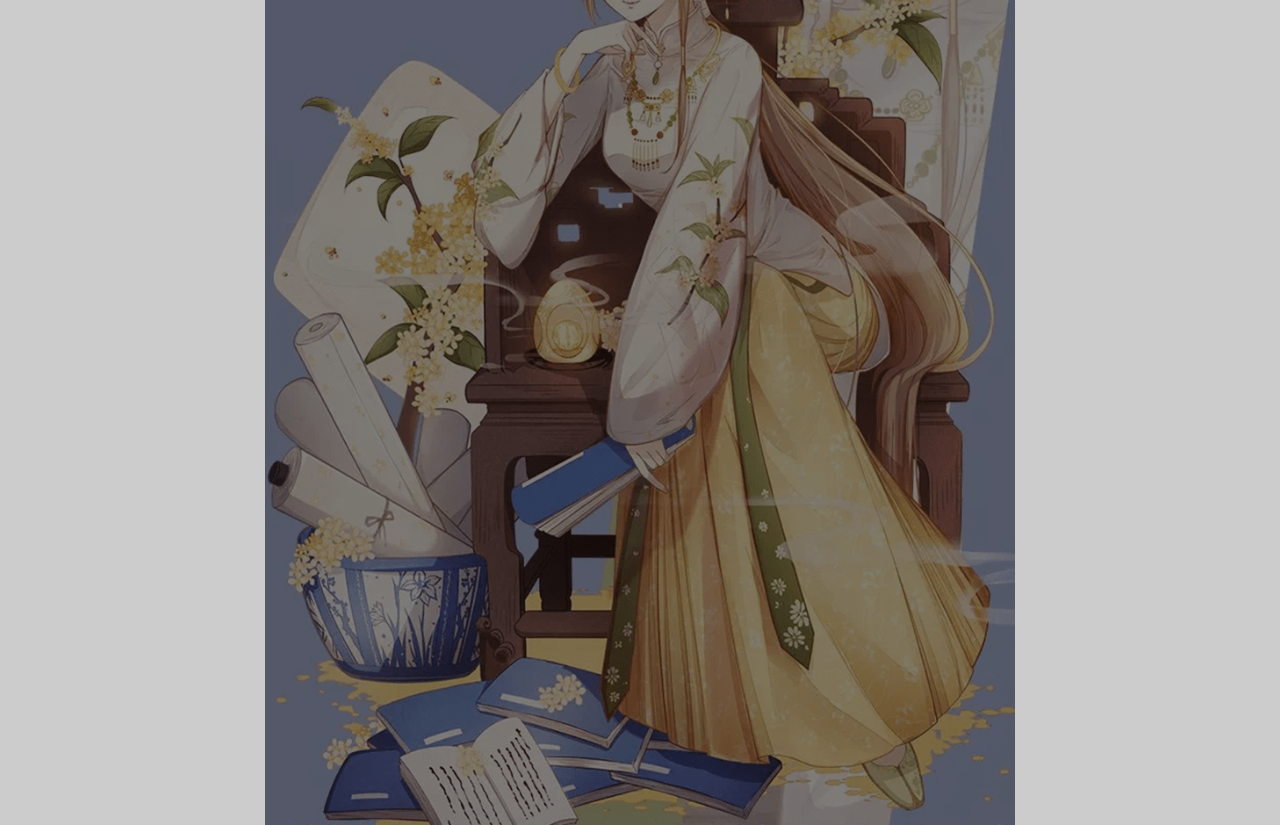
<file: danmu - 落叶般/index.html>
<!DOCTYPE html>
<html lang="en">
<head>
    <meta charset="UTF-8">
    <meta name="viewport" content="width=device-width,user-scalable=no">
    <meta http-equiv="X-UA-Compatible" content="ie=edge">
    <title>忧伤落叶版弹幕</title>
    <link href="css/index.css" rel="stylesheet" />
    <script src="js/data.js"></script>
    <script src="js/index.js"></script>
</head>
<body>
<div id="loading">
    <div class="loading-inner">
        <div class="avatar">
            <ul class="avatar-list">
                <li class="avatar-1"></li>
                <li class="avatar-2"></li>
                <li class="avatar-3"></li>
                <li class="avatar-1"></li>
                <li class="avatar-2"></li>
                <li class="avatar-3"></li>
            </ul>
        </div>
        <div class="progress">
            <div class="progress-bar">
                <div class="progress-bar-ico"></div>
            </div>
        </div>
    </div>
</div>    
<script>
    loading();
</script>
<div id="view">
    <ul id="picList">
        <li class="next"><img src="img/img1.png"/></li>
        <li class="next"><img src="img/img2.png"/></li>
        <li class="next"><img src="img/img3.png"/></li>
        <li class="next"><img src="img/img4.png"/></li>
        <li class="next"><img src="img/img5.png"/></li>
    </ul>
    <div id="message">
        <span id="vip-icon" class="icon">弹</span>
        <input type="text" id="text" placeholder="请输入12个中文或24个英文字符哟" />
        <a id="btn">发射</a>
    </div>
    <div id="edit">
        <div class="edit-nav">
            <a id="edit-cancel-btn">取消</a>
            <a id="edit-sure-btn">确定</a>
        </div>    
        <!-- <div class="mark">
            <mark>哈哈哈我们的目标是</mark>
        </div> -->
    </div>
</div>    
</body>
</html>
</file>
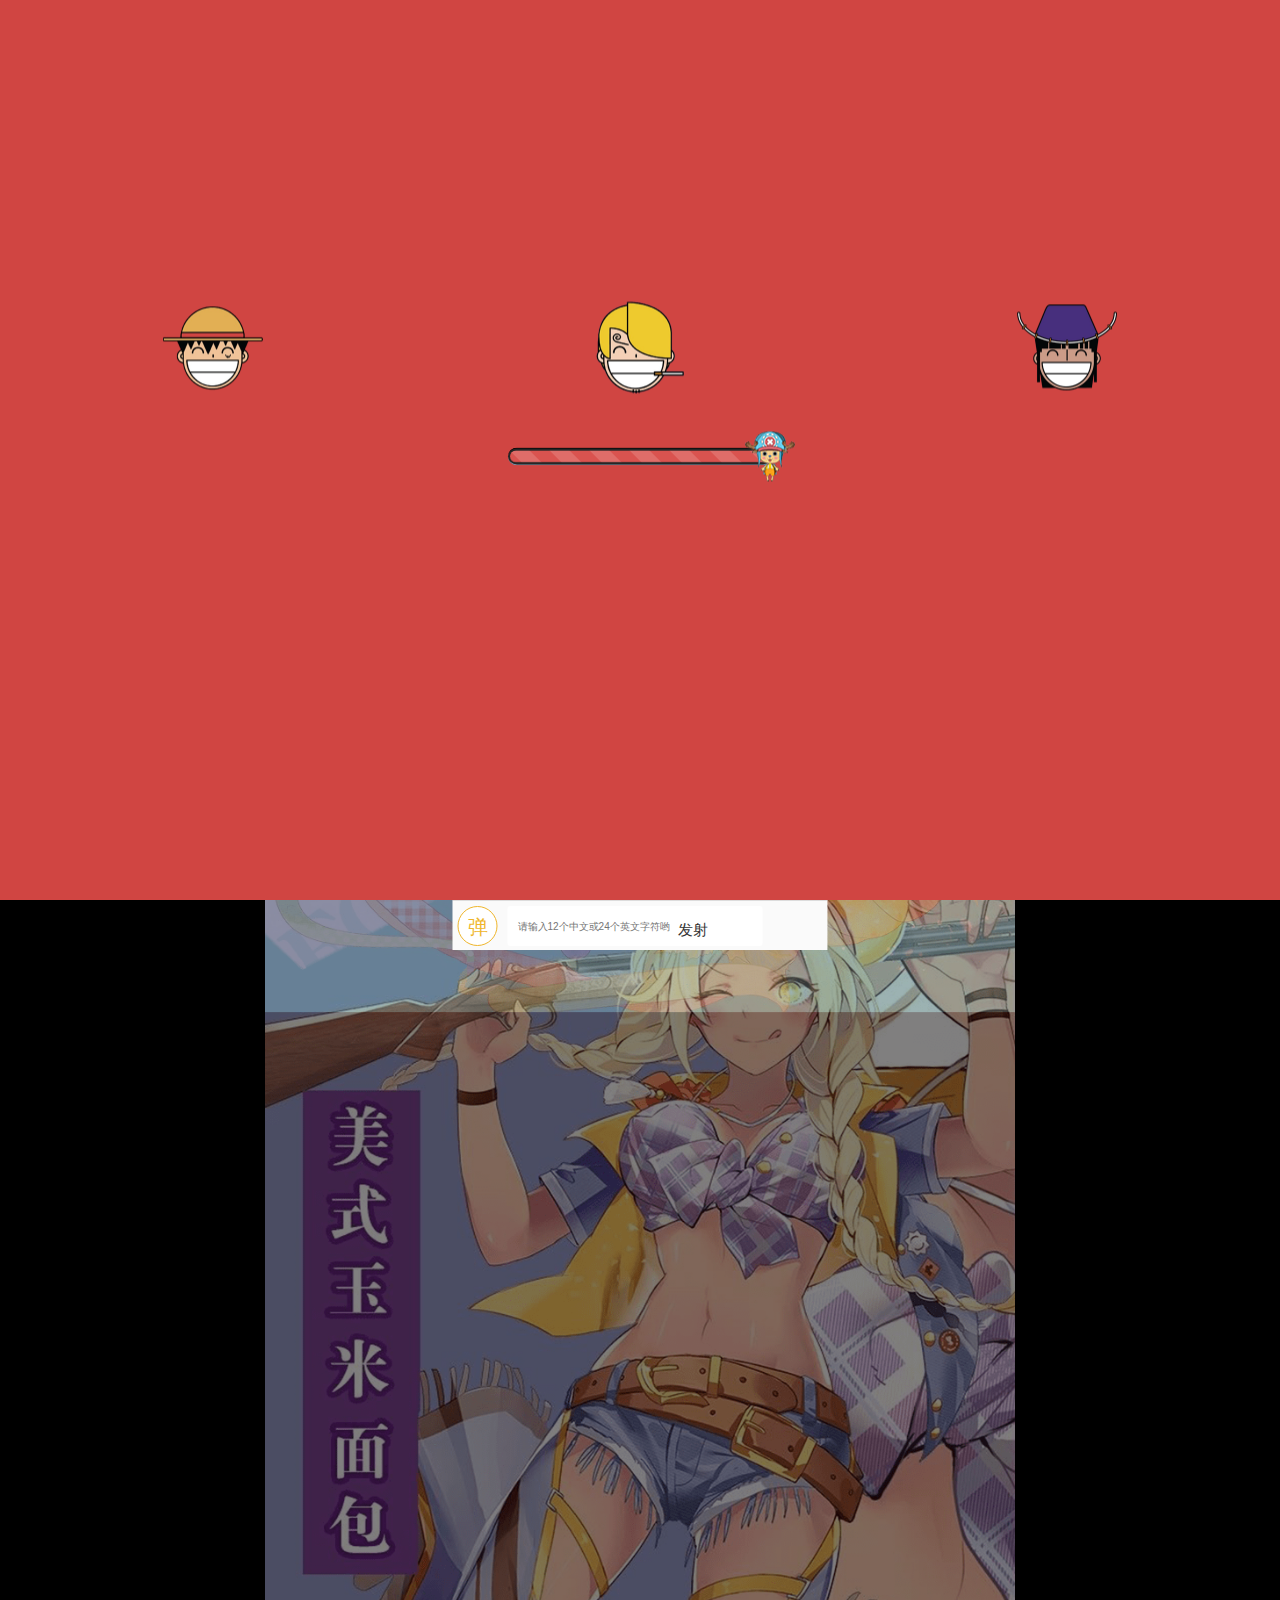
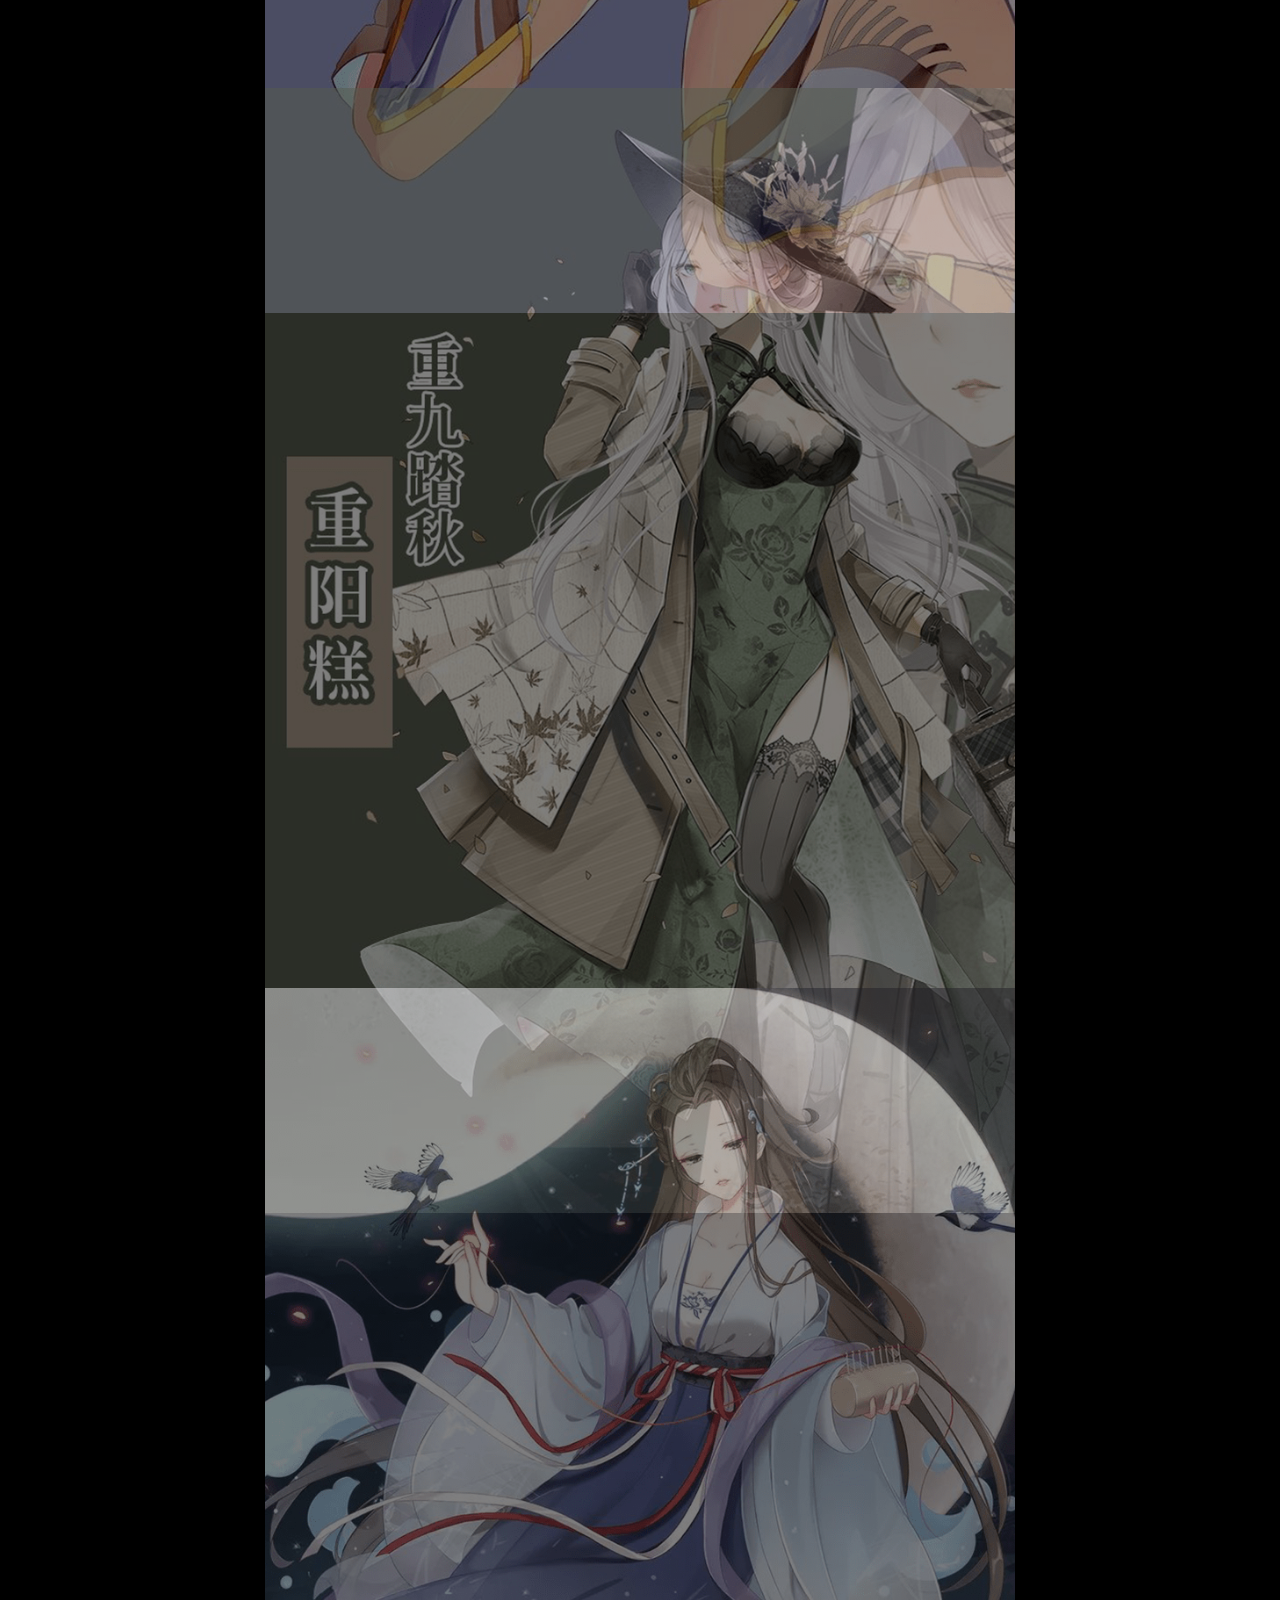
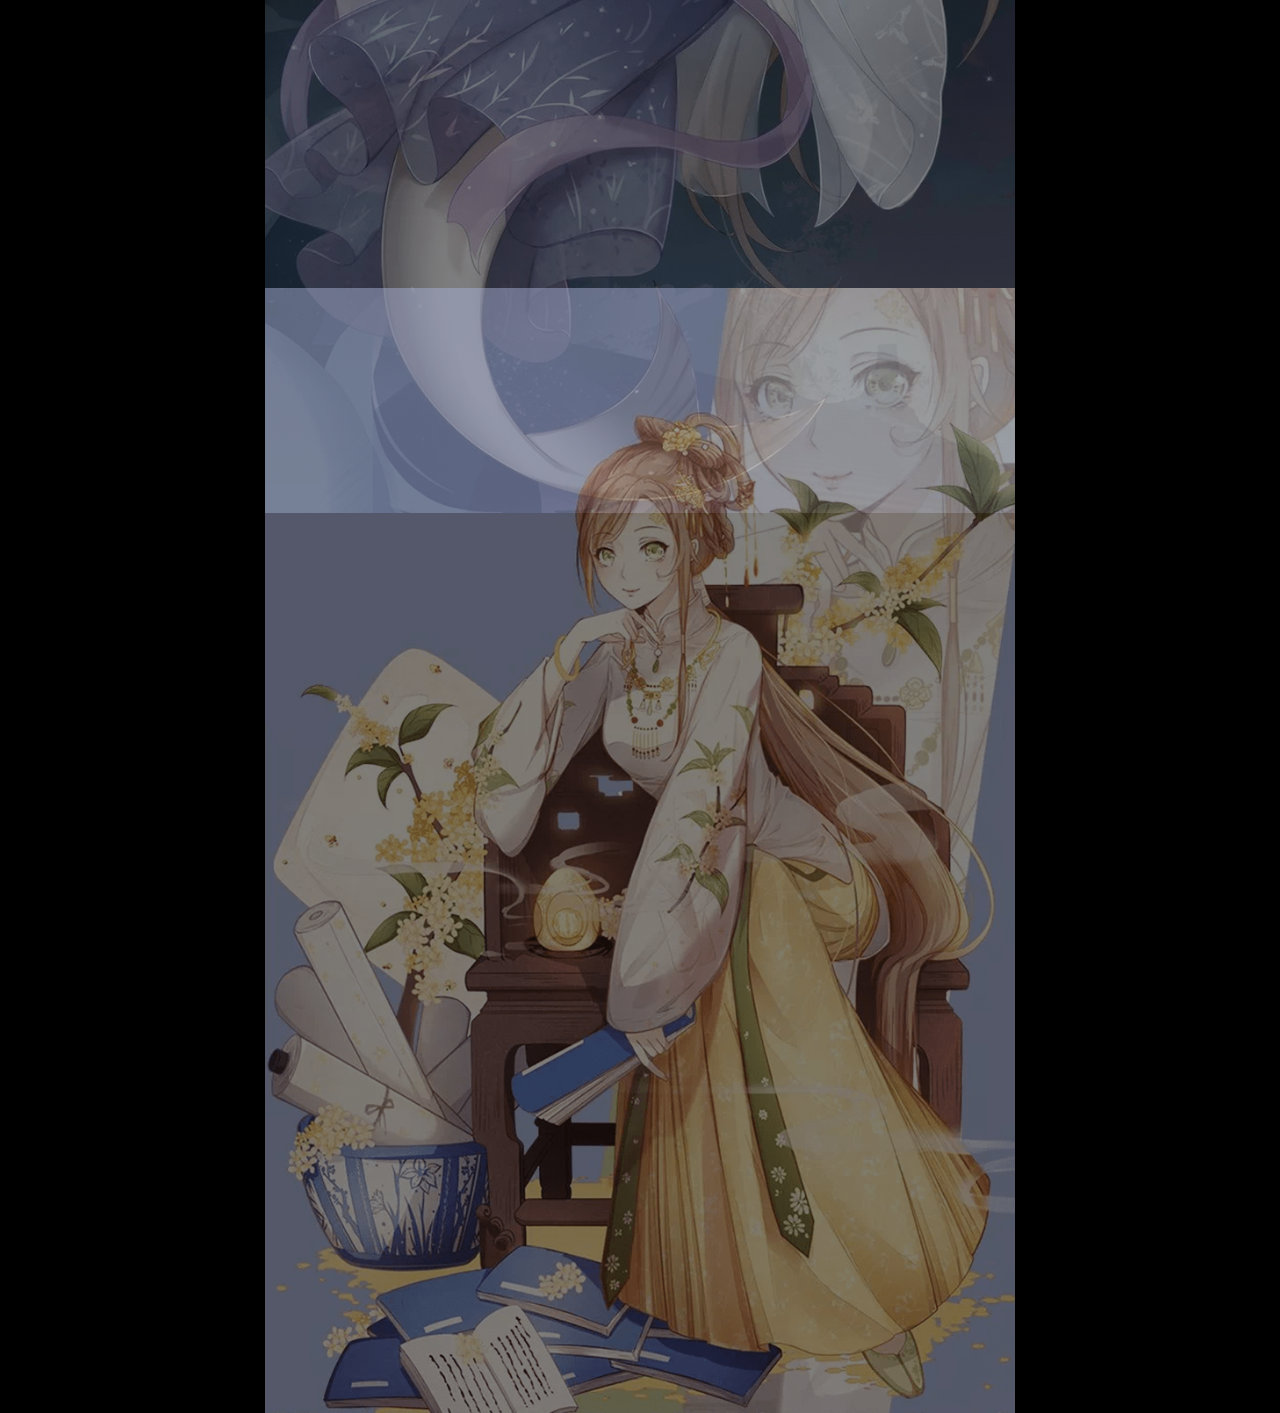
<file: danmu/index.html>
<!DOCTYPE html>
<html lang="en">
<head>
    <meta charset="UTF-8">
    <meta name="viewport" content="width=device-width,user-scalable=no">
    <meta http-equiv="X-UA-Compatible" content="ie=edge">
    <title>基础版弹幕</title>
    <link href="css/index.css" rel="stylesheet" />
    <script src="js/data.js"></script>
    <script src="js/index.js"></script>
</head>
<body>
<div id="loading">
    <div class="loading-inner">
        <div class="avatar">
            <ul class="avatar-list">
                <li class="avatar-1"></li>
                <li class="avatar-2"></li>
                <li class="avatar-3"></li>
                <li class="avatar-1"></li>
                <li class="avatar-2"></li>
                <li class="avatar-3"></li>
            </ul>
        </div>
        <div class="progress">
            <div class="progress-bar">
                <div class="progress-bar-ico"></div>
            </div>
        </div>
    </div>
</div>    
<script>
    loading();
</script>
<div id="view">
    <ul id="picList">
        <li class="next"><img src="img/img1.png"/></li>
        <li class="next"><img src="img/img2.png"/></li>
        <li class="next"><img src="img/img3.png"/></li>
        <li class="next"><img src="img/img4.png"/></li>
        <li class="next"><img src="img/img5.png"/></li>
    </ul>
    <div id="message">
        <span id="vip-icon" class="icon">弹</span>
        <input type="text" id="text" placeholder="请输入12个中文或24个英文字符哟" />
        <a id="btn">发射</a>
    </div>
    <div id="edit">
        <div class="edit-nav">
            <a id="edit-cancel-btn">取消</a>
            <a id="edit-sure-btn">确定</a>
        </div>    
        <!-- <div class="mark">
            <mark>哈哈哈我们的目标是</mark>
        </div> -->
    </div>
</div>    
</body>
</html>
</file>
<file: danmu - VIP/css/index.css>
@keyframes loading-move {
    0%{
        transform: translate3d(0,0,0);
    }
    100% {
        transform: translate3d(-50%,0,0);
    }
}
@-webkit-keyframes loading-move {
    0%{
        -webkit-transform: translate3d(0,0,0);
    }
    100% {
        -webkit-transform: translate3d(-50%,0,0);
    }
}
@-webkit-keyframes progress-bar-stripes {
    0%{
        background-position: 0 0
    }
    100%{
        background-position: 40px 0
    }
}
@keyframes progress-bar-stripes {
    0%{
        background-position: 0 0;
    }
    100%{
        background-position: 40px 0;
    }
}
@keyframes progress-ico {
    0%{
        transform: rotate(15deg)
    }
    50%{
        transform: rotate(-15deg)
    }
    100%{
        transform: rotate(15deg)
    }
}
html {
    font-size: 13.333333vw;
}
ul {
    margin: 0;
    padding: 0;
    list-style: none;
}
input {
    outline: none;
}
em {
    font-style: normal;
}
img {
    vertical-align: top;
}
mark {
    position: absolute;
    font: .2rem/.6rem "宋体";
    padding: 0 .25rem;
    border-radius: .3rem;
    background: rgba(0, 0, 0, .6);
    color: #fff;
    -webkit-transform: scale(0);
    transform: scale(0);
    white-space: nowrap;   
}
.mark_vip {
    min-width: .8rem;
    font: .2rem/.8rem "宋体";
    background: none;
    opacity: 0;
    padding: 0;
    border-radius: 0;
    -webkit-transform: scale(1);
    transform: scale(1);   
}
.mark_vip span {
    float: left;
    border-radius: .4rem;
    color: #fff;
    padding: 0 .4rem 0 .9rem;
    height: .8rem;
    border: 1px solid rgba(255,255,255,0.7);
    position: relative;
}
mark.show {
    transition: .5s cubic-bezier(.42,1.18,.5,1.14);  
    -webkit-transform: scale(1);
    transform: scale(1);   
}
mark.hide {
    transition: .4s ;  
    -webkit-transform: scale(0);
    transform: scale(0);   
}
.mark_vip.show {
    opacity: 1;
    transition: .6s;

}
.mark_vip.hide {
    opacity: 0;
    -webkit-transform: scale(.7) translate(0, .5rem);
    transform: scale(.7) translate(0, .5rem) ;
    transition: .4s;
}
.mark_vip::before {
    content: "";
    position: absolute;
    left: -.2rem;
    top: 0;
    width: .8rem;
    height: .8rem;
    background: no-repeat center;
    background-size: cover;
    z-index: 2;
}
.mark-vip-1 span{
    background: rgba(134, 0, 255, .7);
}
.mark-vip-1::before {
    width: 1.22rem;
    height: 1.1rem;
    top: -.19rem;
    left: -.21rem;
    background-image: url(../img/vip_icon-min.png);
}

.mark-vip-2 span{
    background: rgba(219, 204, 0, .7);
    color: #200b01;
}
.mark-vip-2::before {
    width: 1.04rem;
    height: 1.09rem;
    left: -.16rem;
    top: -.21rem;
    background-image: url(../img/vip_icon_2-min.png);
}
.mark-vip-3 span{
    background: rgba(190, 0, 0, .7);
}
.mark-vip-3::before {
    width: .97rem;
    height: .96rem;
    left: -.15rem;
    top: -.1rem ;
    background-image: url(../img/vip_icon_3-min.png);
}


body {
    position: relative;
    margin: 0 auto;
    width: 7.5rem;
    background: #ccc;
    font-size: 16px;
}
#loading {
    position: fixed;
    left: 0;
    top: 0;
    width: 100%;
    height: 100%;
    background: #d04542;
    -webkit-transform-origin: top;
    transform-origin: top;
    transition: .5s;
    z-index: 2;
}
.loading-inner {
    position: absolute;
    left: 0;
    width: 100%;
    top: 50%;
    transform: translateY(-70%);
}
.avatar {
    width: 100%;
    height: 100px;
    overflow: hidden;
    transform-style: preserve-3d;
}
.avatar-list {
    -webkit-animation: 3s loading-move linear infinite;
    animation: 3s loading-move linear infinite;
    -webkit-backface-visibility: hidden;
    backface-visibility: hidden;
    width: 200%;
    overflow: hidden;
}
.avatar-list li {
    float: left;
    width: 16.66667%;
    height: 100px;
    background: center center no-repeat;
    background-size: contain;
}
.avatar-list .avatar-1 {
    background-image: url(../img/loadIco_1-min.png);
}
.avatar-list .avatar-2 {
    background-image: url(../img/loadIco_2-min.png);
}
.avatar-list .avatar-3 {
    background-image: url(../img/loadIco_3-min.png);
}
.progress {
    margin: 50px auto;
    width: 260px;
    height: 12px;
    background: #262626;
    padding: 2px;
    border-radius: 9px;
    border-top: 1px solid #000;
    border-bottom: 1px solid #7992a8;
}
.progress-bar {
    position: relative;
    width: 0%;
    height: 12px;
    box-shadow: inset 0 -1px 0 rgba(0,0,0,.15);
    background: linear-gradient(45deg,rgba(255,255,255,.15) 25%,transparent 25%,transparent 50%,rgba(255,255,255,.15) 50%,rgba(255,255,255,.15) 75%,transparent 75%,transparent) #d9534f;
    background-size: 40px 40px;
    border-radius: 6px;
    animation: progress-bar-stripes .4s linear infinite;
    transition: .4s width linear;
}
.progress-bar-ico {
    position: absolute;
    right: -25px;
    top: -19px;
    width: 50px;
    height: 50px;
    background: url(../img/load-min.png) no-repeat;
    background-size: cover;
    animation: .6s infinite progress-ico;
}
#view {
    z-index: 1;
    background: #000;
}
#view li {
    position: relative;
}
#picList li {
    transition: .3s;
    opacity: 0.5;
}
#picList img {
    width: 100%;
    height: 100%;
}
#message {
    position: fixed;
    left: 50%;
    bottom: 0;
    width: 7.5rem;
    height: 1rem;
    box-sizing: border-box;
    padding: .1rem 1.3rem .1rem 1.1rem;
    background: #fafafa;
    transition: .3s;
    -webkit-transform: translate3d(-50%,100%,0);
    transform: translate3d(-50%,100%,0);
    border-top: 1px solid #dcdcdc;
    -webkit-perspective: 3rem;
    perspective: 3rem;
}
#message.message-show {
    -webkit-transform: translate3d(-50%,0,0);
    transform: translate3d(-50%,0,0);
}
#message .icon {
    position: absolute;
    left: .1rem;
    top: .1rem;
    width: .8rem;
    height: .8rem;
    box-sizing: border-box;
    border: 1px solid #efb62c;
    border-radius: 50%;
    background: #fff center no-repeat;
    background-size: cover;
}
#message .icon-1 {
    background-image: url("../img/vip_icon-min.png");
}
#message .icon-2 {
    background-image: url("../img/vip_icon_2-min.png");
}
#message .icon-3 {
    background-image: url("../img/vip_icon_3-min.png");
}
#vip-list {
    position: absolute;
    left: 0;
    bottom: 1rem;
    width: 100%;
    box-sizing: border-box;
    border-top: 1px solid #dcdcdc;
    background: #fafafa;
    padding: .1rem 0;
    transition: .3s;
    z-index: 1;
    opacity: 0;
    visibility: hidden;
}
#vip-list.show {
    visibility: visible;
    opacity: 1;
}
#vip-list li {
    float: left;
    width: 2.3rem;
    padding: .15rem 0;
    margin: 0 .1rem;
    box-sizing: border-box;
    border: 1px solid transparent;
}
#vip-list .active {
    border: 1px solid #f8df0b;
}
#vip-list mark {
    position: relative;
    display: block;
    width: 1.7rem;
    margin: 0 auto;
    opacity: 1;
}
#vip-list mark span {
    width: auto;
    border-color: #fff;
    opacity: 1;
}
#text {
    display: block;
    box-sizing: border-box;
    width: 100%;
    height: .8rem;
    border: none;
    background: #fff;
    padding: 0 10px;
    border-radius: 3px;
    border: 1px solid #dcdcdc;
    font-size: .2rem;
}
#btn {
    position: absolute;
    right: .1rem;
    top: .1rem;
    width: 1rem;
    font: 16px/.8rem "宋体";
    text-align: center;
    color: #333;
}
#edit {
    position: fixed;
    left: 0;
    top: 0;
    width: 100%;
    height: 100%;
    z-index: 10;
    display: none;  
    background: rgba(0, 0, 0, .2);   
}
.edit-nav {
    position: absolute;
    left: 0;
    bottom: 0;
    width: 100%;
    height: 1rem;
    background: rgba(0, 0, 0, .6);
    z-index: 2;
}
#edit-cancel-btn {
    position: absolute;
    left: 0;
    bottom: 0;
    width: 1rem;
    font: .2rem/1rem "宋体";
    color: #fff;
    text-align: center;
}
#edit-sure-btn {
    position: absolute;
    right: 0;
    bottom: 0;
    width: 1rem;
    font: .2rem/1rem "宋体";
    color: yellow;
    text-align: center;
}
.mark {
    position: absolute;
    left: 50%;
    top: 50%;
    transform: translate3d(-50%,-50%,0);
    border: 1px solid yellow;
    padding: .15rem;
}
.mark mark {
    display: block;
    position: relative;
    opacity: 1;
}
.mark-nub {
    position: absolute;
    width: 50px;
    height: 32px;
    padding: 14px 5px;
    background: rgba(0, 0, 0, .6);
    color: #f8df0b;
    font: 12px/16px "宋体";
    border-radius: 50%;
    text-align: center;
    transition: .4s transform cubic-bezier(.42,1.18,.5,1.14);
    -webkit-transform: scale(0);
    transform: scale(0);
}
.mark-nub span {
    display: block;
}
</file>
<file: danmu - 基础版/css/index.css>
@keyframes loading-move {
    0%{
        transform: translate3d(0,0,0);
    }
    100% {
        transform: translate3d(-50%,0,0);
    }
}
@-webkit-keyframes loading-move {
    0%{
        -webkit-transform: translate3d(0,0,0);
    }
    100% {
        -webkit-transform: translate3d(-50%,0,0);
    }
}
@-webkit-keyframes progress-bar-stripes {
    0%{
        background-position: 0 0
    }
    100%{
        background-position: 40px 0
    }
}
@keyframes progress-bar-stripes {
    0%{
        background-position: 0 0;
    }
    100%{
        background-position: 40px 0;
    }
}
@keyframes progress-ico {
    0%{
        transform: rotate(15deg)
    }
    50%{
        transform: rotate(-15deg)
    }
    100%{
        transform: rotate(15deg)
    }
}
html {
    font-size: 13.333333vw;
}
ul {
    margin: 0;
    padding: 0;
    list-style: none;
}
input {
    outline: none;
}
img {
    vertical-align: top;
}
mark {
    position: absolute;
    font: .2rem/.6rem "宋体";
    padding: 0 .25rem;
    border-radius: .3rem;
    background: rgba(0, 0, 0, .6);
    color: #fff;
    -webkit-transform: scale(0);
    transform: scale(0);
    white-space: nowrap;
}
body {
    position: relative;
    margin: 0 auto;
    width: 100vw;
    max-width: 750px;
    background: #ccc;
}
#loading {
    position: fixed;
    left: 0;
    top: 0;
    width: 100%;
    height: 100%;
    background: #d04542;
    -webkit-transform-origin: top;
    transform-origin: top;
    transition: .5s;
    z-index: 2;
}
.loading-inner {
    position: absolute;
    left: 0;
    width: 100%;
    top: 50%;
    transform: translateY(-70%);
}
.avatar {
    width: 100%;
    height: 100px;
    overflow: hidden;
    transform-style: preserve-3d;
}
.avatar-list {
    -webkit-animation: 3s loading-move linear infinite;
    animation: 3s loading-move linear infinite;
    -webkit-backface-visibility: hidden;
    backface-visibility: hidden;
    width: 200%;
    overflow: hidden;
}
.avatar-list li {
    float: left;
    width: 16.66667%;
    height: 100px;
    background: center center no-repeat;
    background-size: contain;
}
.avatar-list .avatar-1 {
    background-image: url(../img/loadIco_1-min.png);
}
.avatar-list .avatar-2 {
    background-image: url(../img/loadIco_2-min.png);
}
.avatar-list .avatar-3 {
    background-image: url(../img/loadIco_3-min.png);
}
.progress {
    margin: 50px auto;
    width: 260px;
    height: 12px;
    background: #262626;
    padding: 2px;
    border-radius: 9px;
    border-top: 1px solid #000;
    border-bottom: 1px solid #7992a8;
}
.progress-bar {
    position: relative;
    width: 0%;
    height: 12px;
    box-shadow: inset 0 -1px 0 rgba(0,0,0,.15);
    background: linear-gradient(45deg,rgba(255,255,255,.15) 25%,transparent 25%,transparent 50%,rgba(255,255,255,.15) 50%,rgba(255,255,255,.15) 75%,transparent 75%,transparent) #d9534f;
    background-size: 40px 40px;
    border-radius: 6px;
    animation: progress-bar-stripes .4s linear infinite;
    transition: .4s width linear;
}
.progress-bar-ico {
    position: absolute;
    right: -25px;
    top: -19px;
    width: 50px;
    height: 50px;
    background: url(../img/load-min.png) no-repeat;
    background-size: cover;
    animation: .6s infinite progress-ico;
}
#view {
    z-index: 1;
    background: #000;
}
#view li {
    position: relative;
}
#edit {
    position: fixed;
    left: 0;
    top: 0;
    width: 100%;
    height: 100%;
    
}
#picList li {
    transition: .3s;
    opacity: 0.5;
}
#picList img {
    width: 100%;
    height: 100%;
}
#message {
    position: fixed;
    left: 50%;
    bottom: 0;
    width: 7.5rem;
    height: 1rem;
    box-sizing: border-box;
    padding: .1rem 1.3rem .1rem 1.1rem;
    background: #fafafa;
    transition: .3s;
    -webkit-transform: translate3d(-50%,100%,0);
    transform: translate3d(-50%,100%,0);
    border-top: 1px solid #dcdcdc;
    -webkit-perspective: 3rem;
    perspective: 3rem;
}
#message.message-show {
    -webkit-transform: translate3d(-50%,0,0);
    transform: translate3d(-50%,0,0);
}
#message .icon {
    position: absolute;
    left: .1rem;
    top: .1rem;
    width: .8rem;
    height: .8rem;
    box-sizing: border-box;
    border: 1px solid #efb62c;
    border-radius: 50%;
    background: #fff center no-repeat;
    background-size: cover;
    font: .4rem/.8rem "宋体";
    text-align: center;
    color: #efb62c;
}
#text {
    display: block;
    box-sizing: border-box;
    width: 100%;
    height: .8rem;
    border: none;
    background: #fff;
    padding: 0 10px;
    border-radius: 3px;
    font-size: .2rem;
}
#btn {
    position: absolute;
    right: 1vw;
    top: 1vh;
    width: 19vw;
    font: .3rem/.8rem "宋体";
    text-align: center;
    color: #333;
}
#edit {
    position: fixed;
    left: 0;
    top: 0;
    width: 100%;
    height: 100%;
    z-index: 10;
    display: none;  
    background: rgba(0, 0, 0, .2);   
}
.edit-nav {
    position: absolute;
    left: 0;
    bottom: 0;
    width: 100%;
    height: 1rem;
    background: rgba(0, 0, 0, .6);
    z-index: 2;
}
#edit-cancel-btn {
    position: absolute;
    left: 0;
    bottom: 0;
    width: 1rem;
    font: .2rem/1rem "宋体";
    color: #fff;
    text-align: center;
}
#edit-sure-btn {
    position: absolute;
    right: 0;
    bottom: 0;
    width: 1rem;
    font: .2rem/1rem "宋体";
    color: yellow;
    text-align: center;
}
.mark {
    position: absolute;
    left: 50%;
    top: 50%;
    transform: translate3d(-50%,-50%,0);
    border: 1px solid yellow;
}
.mark mark {
    display: block;
    position: static;
    -webkit-transform: scale(1);
    transform: scale(1);
}
.mark-nub {
    position: absolute;
    width: 50px;
    height: 32px;
    padding: 14px 5px;
    background: rgba(0, 0, 0, .6);
    color: #f8df0b;
    font: 12px/16px "宋体";
    border-radius: 50%;
    text-align: center;
    transition: .4s transform cubic-bezier(.42,1.18,.5,1.14);
    -webkit-transform: scale(0);
    transform: scale(0);
}
.mark-nub span {
    display: block;
}
</file>
<file: danmu - 彩虹字/css/index.css>
@-webkit-keyframes shark {
    0%{
        -webkit-transform: translateY(0px);
    }
    25%{
        -webkit-transform: translateY(-5px);
    }
    50%{
        -webkit-transform: translateY(0px);
    }
    75%{
        -webkit-transform: translateY(5px);
    }
    100% {
        -webkit-transform: translateY(0px);
    }
}
@keyframes Shake {
    0%{
        -webkit-transform: translateY(0px);
    }
    25%{
        -webkit-transform: translateY(-5px);
    }
    50%{
        -webkit-transform: translateY(0px);
    }
    75%{
        -webkit-transform: translateY(5px);
    }
    100% {
        -webkit-transform: translateY(0px);
    }
}
@keyframes loading-move {
    0%{
        transform: translate3d(0,0,0);
    }
    100% {
        transform: translate3d(-50%,0,0);
    }
}
@-webkit-keyframes loading-move {
    0%{
        -webkit-transform: translate3d(0,0,0);
    }
    100% {
        -webkit-transform: translate3d(-50%,0,0);
    }
}
@-webkit-keyframes progress-bar-stripes {
    0%{
        background-position: 0 0
    }
    100%{
        background-position: 40px 0
    }
}
@keyframes progress-bar-stripes {
    0%{
        background-position: 0 0;
    }
    100%{
        background-position: 40px 0;
    }
}
@keyframes progress-ico {
    0%{
        transform: rotate(15deg)
    }
    50%{
        transform: rotate(-15deg)
    }
    100%{
        transform: rotate(15deg)
    }
}



html {
    font-size: 13.333333vw;
}
ul {
    margin: 0;
    padding: 0;
    list-style: none;
}
input {
    outline: none;
}
em {
    font-style: normal;
}
img {
    vertical-align: top;
}
body {
    position: relative;
    margin: 0 auto;
    width: 7.5rem;
    background: #ccc;
    font-size: 16px;
}
mark {
    position: absolute;
    font: .3rem/.8rem "宋体";
    background: none;
    white-space: nowrap; 
    -webkit-transform: scale(0);
    transform: scale(0);
}
mark strong {
    display: block;
    overflow: hidden;
    width: 0px;
    border-radius: .4rem;
    color: #fff;
    height: .8rem;
    border: 1px solid rgba(255,255,255,0);
    position: relative;
    font-weight: normal;
    opacity: 0;
    transition: .2s .1s opacity,.9s width cubic-bezier(.42,1.18,.5,1.14);
    background: rgba(0, 0, 0, .7);
}
mark em {
    float: left;
    padding: 0 .4rem 0 .9rem;
}
mark span {
    float: left;
    font-style: normal;
    color: rgba(255, 255, 255, .5);
    background-image: linear-gradient(90deg,#ff6c72,#fee901,#69fc62,#53ffc5,#e18dff,#ff3682);
    background-size: 1.4rem .2rem;
    -webkit-background-clip: text;
    background-clip: -webkit-text;
    background-clip: text;
    opacity: 0;
    transition: .5s .3s opacity;
}
mark.show span {
    opacity: 1;
}
mark::before {
    content: "";
    position: absolute;
    left: -.2rem;
    top: 0;
    width: .8rem;
    height: .8rem;
    background: no-repeat center;
    background-size: cover;
    z-index: 2;
}
.mark-vip-1::before {
    width: 1.22rem;
    height: 1.1rem;
    top: -.19rem;
    left: -.21rem;
    background-image: url(../img/vip_icon-min.png);
}

.mark-vip-2::before {
    width: 1.04rem;
    height: 1.09rem;
    left: -.16rem;
    top: -.21rem;
    background-image: url(../img/vip_icon_2-min.png);
}
.mark-vip-3::before {
    width: .97rem;
    height: .96rem;
    left: -.15rem;
    top: -.1rem ;
    background-image: url(../img/vip_icon_3-min.png);
}
#loading {
    position: fixed;
    left: 0;
    top: 0;
    width: 100%;
    height: 100%;
    background: #d04542;
    -webkit-transform-origin: top;
    transform-origin: top;
    transition: .5s;
    z-index: 2;
}
.loading-inner {
    position: absolute;
    left: 0;
    width: 100%;
    top: 50%;
    transform: translateY(-70%);
}
.avatar {
    width: 100%;
    height: 100px;
    overflow: hidden;
    transform-style: preserve-3d;
}
.avatar-list {
    -webkit-animation: 3s loading-move linear infinite;
    animation: 3s loading-move linear infinite;
    -webkit-backface-visibility: hidden;
    backface-visibility: hidden;
    width: 200%;
    overflow: hidden;
}
.avatar-list li {
    float: left;
    width: 16.66667%;
    height: 100px;
    background: center center no-repeat;
    background-size: contain;
}
.avatar-list .avatar-1 {
    background-image: url(../img/loadIco_1-min.png);
}
.avatar-list .avatar-2 {
    background-image: url(../img/loadIco_2-min.png);
}
.avatar-list .avatar-3 {
    background-image: url(../img/loadIco_3-min.png);
}
.progress {
    margin: 50px auto;
    width: 260px;
    height: 12px;
    background: #262626;
    padding: 2px;
    border-radius: 9px;
    border-top: 1px solid #000;
    border-bottom: 1px solid #7992a8;
}
.progress-bar {
    position: relative;
    width: 0%;
    height: 12px;
    box-shadow: inset 0 -1px 0 rgba(0,0,0,.15);
    background: linear-gradient(45deg,rgba(255,255,255,.15) 25%,transparent 25%,transparent 50%,rgba(255,255,255,.15) 50%,rgba(255,255,255,.15) 75%,transparent 75%,transparent) #d9534f;
    background-size: 40px 40px;
    border-radius: 6px;
    animation: progress-bar-stripes .4s linear infinite;
    transition: .4s width linear;
}
.progress-bar-ico {
    position: absolute;
    right: -25px;
    top: -19px;
    width: 50px;
    height: 50px;
    background: url(../img/load-min.png) no-repeat;
    background-size: cover;
    animation: .6s infinite progress-ico;
}
#view {
    z-index: 1;
    background: #000;
}
#view li {
    position: relative;
}
#picList li {
    transition: .3s;
    opacity: 0.5;
}
#picList img {
    width: 100%;
    height: 100%;
}
#message {
    position: fixed;
    left: 50%;
    bottom: 0;
    width: 7.5rem;
    height: 1rem;
    box-sizing: border-box;
    padding: .1rem 1.3rem .1rem 1.1rem;
    background: #fafafa;
    transition: .3s;
    -webkit-transform: translate3d(-50%,100%,0);
    transform: translate3d(-50%,100%,0);
    border-top: 1px solid #dcdcdc;
    -webkit-perspective: 3rem;
    perspective: 3rem;
}
#message.message-show {
    -webkit-transform: translate3d(-50%,0,0);
    transform: translate3d(-50%,0,0);
}
#message .icon {
    position: absolute;
    left: .1rem;
    top: .1rem;
    width: .8rem;
    height: .8rem;
    box-sizing: border-box;
    border: 1px solid #efb62c;
    border-radius: 50%;
    background: #fff center no-repeat;
    background-size: cover;
}
#message .icon-1 {
    background-image: url("../img/vip_icon-min.png");
}
#message .icon-2 {
    background-image: url("../img/vip_icon_2-min.png");
}
#message .icon-3 {
    background-image: url("../img/vip_icon_3-min.png");
}
#vip-list {
    position: absolute;
    left: 0;
    bottom: 1rem;
    width: 100%;
    box-sizing: border-box;
    border-top: 1px solid #dcdcdc;
    background: #fafafa;
    padding: .1rem 0;
    transition: .3s;
    z-index: 1;
    opacity: 0;
    visibility: hidden;
}
#vip-list.show {
    visibility: visible;
    opacity: 1;
}
#vip-list li {
    float: left;
    width: 2.3rem;
    padding: .15rem 0;
    margin: 0 .1rem;
    box-sizing: border-box;
    border: 1px solid transparent;
}
#vip-list .active {
    border: 1px solid #f8df0b;
}
#vip-list mark {
    position: relative;
    display: block;
    width: 1.7rem;
    margin: 0 auto;
    opacity: 1;
    -webkit-transform: scale(1);
    transform: scale(1);
}
#vip-list mark strong {
    width: auto;
    border-color: #fff;
    opacity: 1;
}
#text {
    display: block;
    box-sizing: border-box;
    width: 100%;
    height: .8rem;
    border: none;
    background: #fff;
    padding: 0 10px;
    border-radius: 3px;
    border: 1px solid #dcdcdc;
    font-size: .2rem;
}
#btn {
    position: absolute;
    right: .1rem;
    top: .1rem;
    width: 1rem;
    font: 16px/.8rem "宋体";
    text-align: center;
    color: #333;
}
#edit {
    position: fixed;
    left: 0;
    top: 0;
    width: 100%;
    height: 100%;
    z-index: 10;
    display: none;  
    background: rgba(0, 0, 0, .2);  
}
.edit-nav {
    position: absolute;
    left: 0;
    bottom: 0;
    width: 100%;
    height: 1rem;
    background: rgba(0, 0, 0, .6);
    z-index: 2; 
}
#edit-cancel-btn {
    position: absolute;
    left: 0;
    bottom: 0;
    width: 1rem;
    font: .2rem/1rem "宋体";
    color: #fff;
    text-align: center;
}
#edit-sure-btn {
    position: absolute;
    right: 0;
    bottom: 0;
    width: 1rem;
    font: .2rem/1rem "宋体";
    color: yellow;
    text-align: center;
}
.mark {
    position: absolute;
    left: 50%;
    top: 50%;
    transform: translate3d(-50%,-50%,0);
    border: 1px solid yellow;
    padding: .15rem;
}
.mark mark {
    float: left;
    width: auto;
    position: relative;
    -webkit-transform: scale(1);
    transform: scale(1);
    opacity: 1;
}
.mark mark strong {
    width: auto;
    opacity: 1;
}
.mark-nub {
    position: absolute;
    width: 50px;
    height: 32px;
    padding: 14px 5px;
    background: rgba(0, 0, 0, .6);
    color: #f8df0b;
    font: 12px/16px "宋体";
    border-radius: 50%;
    text-align: center;
    transition: .4s transform cubic-bezier(.42,1.18,.5,1.14);
    -webkit-transform: scale(0);
    transform: scale(0);
}
.mark-nub span {
    display: block;
}
</file>
<file: danmu - 翻转版/css/index.css>
@keyframes loading-move {
    0%{
        transform: translate3d(0,0,0);
    }
    100% {
        transform: translate3d(-50%,0,0);
    }
}
@-webkit-keyframes loading-move {
    0%{
        -webkit-transform: translate3d(0,0,0);
    }
    100% {
        -webkit-transform: translate3d(-50%,0,0);
    }
}
@-webkit-keyframes progress-bar-stripes {
    0%{
        background-position: 0 0
    }
    100%{
        background-position: 40px 0
    }
}
@keyframes progress-bar-stripes {
    0%{
        background-position: 0 0;
    }
    100%{
        background-position: 40px 0;
    }
}
@keyframes progress-ico {
    0%{
        transform: rotate(15deg)
    }
    50%{
        transform: rotate(-15deg)
    }
    100%{
        transform: rotate(15deg)
    }
}
@keyframes mark-show {
    0% {
        opacity: 0;
        transform: rotateX(-180deg) translate3d(0,0,-50px); 
    }
    40% {
        transform: rotateX(15deg) translate3d(0,0,-50px); 
    }
    60% {
        transform: rotateX(-10deg) translate3d(0,0,-50px); 
    }
    80% {
        transform: rotateX(5deg) translate3d(0,0,-50px); 
    }
    100% {
        opacity: 1;
        transform: rotateX(0deg) translate3d(0,0,-50px); 
    }
}
@keyframes mark-hide {
    0% {
        opacity: 1;
        transform: translate3d(0,0,0) rotateX(0deg) translate3d(0,0,-50px); 
    }
    100% {
        opacity: 0;
        transform: translate3d(0,-1rem,0) rotateX(220deg) translate3d(0,0,-50px); 
    }
}
html {
    font-size: 13.333333vw;
}
ul {
    margin: 0;
    padding: 0;
    list-style: none;
}
input {
    outline: none;
}
img {
    vertical-align: top;
}
mark {
    position: absolute;
    font: .2rem/.6rem "宋体";
    padding: 0 .3rem;
    border-radius: .3rem;
    background: rgba(0, 0, 0, .6);
    border: 1px solid rgba(255,255,255,0.9);
    color: #fff;
    white-space: nowrap;
    overflow: hidden;
    box-shadow: 0 .05rem .2rem rgba(0, 0, 0, .2)
}
.markColor1 {
    background: rgba(134, 0, 255, .8);
    
}
.markColor2 {
    background: rgba(219, 204, 0, .8);
    color: #200b01;
}
.markColor3 {
    background: rgba(190, 0, 0, .8);
}
mark.show {
    -webkit-animation: mark-show 1.5s ease-in-out forwards;
    animation: mark-show 1.5s ease-in-out forwards;
}
mark.hide {
    -webkit-animation: mark-hide .6s ease-out forwards;
    animation: mark-hide .6s ease-out forwards;
}
body {
    position: relative;
    margin: 0 auto;
    width: 100vw;
    max-width: 750px;
    background: #ccc;
}
#loading {
    position: fixed;
    left: 0;
    top: 0;
    width: 100%;
    height: 100%;
    background: #d04542;
    -webkit-transform-origin: top;
    transform-origin: top;
    transition: .5s;
    z-index: 2;
}
.loading-inner {
    position: absolute;
    left: 0;
    width: 100%;
    top: 50%;
    transform: translateY(-70%);
}
.avatar {
    width: 100%;
    height: 100px;
    overflow: hidden;
    transform-style: preserve-3d;
}
.avatar-list {
    -webkit-animation: 3s loading-move linear infinite;
    animation: 3s loading-move linear infinite;
    -webkit-backface-visibility: hidden;
    backface-visibility: hidden;
    width: 200%;
    overflow: hidden;
}
.avatar-list li {
    float: left;
    width: 16.66667%;
    height: 100px;
    background: center center no-repeat;
    background-size: contain;
}
.avatar-list .avatar-1 {
    background-image: url(../img/loadIco_1-min.png);
}
.avatar-list .avatar-2 {
    background-image: url(../img/loadIco_2-min.png);
}
.avatar-list .avatar-3 {
    background-image: url(../img/loadIco_3-min.png);
}
.progress {
    margin: 50px auto;
    width: 260px;
    height: 12px;
    background: #262626;
    padding: 2px;
    border-radius: 9px;
    border-top: 1px solid #000;
    border-bottom: 1px solid #7992a8;
}
.progress-bar {
    position: relative;
    width: 0%;
    height: 12px;
    box-shadow: inset 0 -1px 0 rgba(0,0,0,.15);
    background: linear-gradient(45deg,rgba(255,255,255,.15) 25%,transparent 25%,transparent 50%,rgba(255,255,255,.15) 50%,rgba(255,255,255,.15) 75%,transparent 75%,transparent) #d9534f;
    background-size: 40px 40px;
    border-radius: 6px;
    animation: progress-bar-stripes .4s linear infinite;
    transition: .4s width linear;
}
.progress-bar-ico {
    position: absolute;
    right: -25px;
    top: -19px;
    width: 50px;
    height: 50px;
    background: url(../img/load-min.png) no-repeat;
    background-size: cover;
    animation: .6s infinite progress-ico;
}
#view {
    z-index: 1;
    background: #000;
}
#picList li {
    position: relative;
    transition: .3s;
    opacity: 0.5;
}
#picList img {
    width: 100%;
    height: 100%;
}
#message {
    position: fixed;
    left: 50%;
    bottom: 0;
    width: 7.5rem;
    height: 1rem;
    box-sizing: border-box;
    padding: .1rem 1.3rem .1rem 1.1rem;
    background: #fafafa;
    transition: .3s;
    -webkit-transform: translate3d(-50%,100%,0);
    transform: translate3d(-50%,100%,0);
    border-top: 1px solid #dcdcdc;
    -webkit-perspective: 3rem;
    perspective: 3rem;
}
#message.message-show {
    -webkit-transform: translate3d(-50%,0,0);
    transform: translate3d(-50%,0,0);
}
#message .icon {
    position: absolute;
    left: .1rem;
    top: .1rem;
    width: .8rem;
    height: .8rem;
    box-sizing: border-box;
    border: 1px solid #efb62c;
    border-radius: 50%;
    background: #fff center no-repeat;
    background-size: cover;
    font: .4rem/.8rem "宋体";
    text-align: center;
    color: #efb62c;
}
#text {
    display: block;
    box-sizing: border-box;
    width: 100%;
    height: .8rem;
    border: none;
    background: #fff;
    padding: 0 10px;
    border-radius: 3px;
    font-size: .2rem;
}
#btn {
    position: absolute;
    right: 1vw;
    top: 1vh;
    width: 19vw;
    font: .3rem/.8rem "宋体";
    text-align: center;
    color: #333;
}
#edit {
    position: fixed;
    left: 0;
    top: 0;
    width: 100%;
    height: 100%;
    z-index: 10;
    display: none;  
    background: rgba(0, 0, 0, .2);   
}
.edit-nav {
    position: absolute;
    left: 0;
    bottom: 0;
    width: 100%;
    height: 1rem;
    background: rgba(0, 0, 0, .6);
    z-index: 2;
}
#edit-cancel-btn {
    position: absolute;
    left: 0;
    bottom: 0;
    width: 1rem;
    font: .2rem/1rem "宋体";
    color: #fff;
    text-align: center;
}
#edit-sure-btn {
    position: absolute;
    right: 0;
    bottom: 0;
    width: 1rem;
    font: .2rem/1rem "宋体";
    color: yellow;
    text-align: center;
}
.mark {
    position: absolute;
    left: 50%;
    top: 50%;
    transform: translate3d(-50%,-50%,0);
    border: 1px solid yellow;
}
.mark mark {
    display: block;
    position: static;
}
.mark-nub {
    position: absolute;
    width: 50px;
    height: 32px;
    padding: 14px 5px;
    background: rgba(0, 0, 0, .6);
    color: #f8df0b;
    font: 12px/16px "宋体";
    border-radius: 50%;
    text-align: center;
    transition: .4s transform cubic-bezier(.42,1.18,.5,1.14);
    -webkit-transform: scale(0);
    transform: scale(0);
}
.mark-nub span {
    display: block;
}
</file>
<file: danmu - 落叶般/css/index.css>
@keyframes loading-move {
    0%{
        transform: translate3d(0,0,0);
    }
    100% {
        transform: translate3d(-50%,0,0);
    }
}
@-webkit-keyframes loading-move {
    0%{
        -webkit-transform: translate3d(0,0,0);
    }
    100% {
        -webkit-transform: translate3d(-50%,0,0);
    }
}
@-webkit-keyframes progress-bar-stripes {
    0%{
        background-position: 0 0
    }
    100%{
        background-position: 40px 0
    }
}
@keyframes progress-bar-stripes {
    0%{
        background-position: 0 0;
    }
    100%{
        background-position: 40px 0;
    }
}
@keyframes progress-ico {
    0%{
        transform: rotate(15deg)
    }
    50%{
        transform: rotate(-15deg)
    }
    100%{
        transform: rotate(15deg)
    }
}
@-webkit-keyframes mark-show {
    0% {
        opacity: 0;
    }
    30% {
        opacity: 1;
    }
    100% {
        opacity: 1;
        -webkit-transform: translate(0,0) rotateX(0) rotateY(0) scale(1);
    }
}
@keyframes mark-show {
    0% {
        opacity: 0;
    }
    30% {
        opacity: 1;
    }
    100% {
        opacity: 1;
        transform: translate(0,0) rotateX(0) rotateY(0) scale(1);
    }
}
@keyframes mark-hide {
    0% {
        opacity: 1;
        -webkit-transform: translate(0,0) rotateX(0) rotateY(0) scale(1);
    }
    100% {
        opacity: 0;
        /* -webkit-transform: translate(-100px,100px) rotateX(720deg) rotateY(-90deg) scale(1.6); */
    }
}
@keyframes mark-hide {
    0% {
        opacity: 1;
        transform: translate(0,0) rotateX(0) rotateY(0) scale(1);
    }
    100% {
        opacity: 0;
        /* transform: translate(-100px,100px) rotateX(720deg) rotateY(-90deg) scale(1.6); */
    }
}
html {
    font-size: 13.333333vw;
}
ul {
    margin: 0;
    padding: 0;
    list-style: none;
}
input {
    outline: none;
}
img {
    vertical-align: top;
}
mark {
    position: absolute;
    font: .2rem/.6rem "宋体";
    padding: 0 .3rem;
    border-radius: .3rem;
    background: rgba(0, 0, 0, .6);
    color: #fff;
    white-space: nowrap;
}
mark.show {
    -webkit-animation: mark-show 1.6s ease-out forwards;
    animation: mark-show 1.6s ease-out forwards;
}
mark.hide {
    -webkit-transform: translate(0,0) rotateX(0) rotateY(0) scale(1);
    transform: translate(0,0) rotateX(0) rotateY(0) scale(1);
    -webkit-animation: mark-hide 1.6s ease-out forwards;
    animation: mark-hide 1.6s ease-out forwards;
}
body {
    position: relative;
    margin: 0 auto;
    width: 100vw;
    max-width: 750px;
    background: #ccc;
}
#loading {
    position: fixed;
    left: 0;
    top: 0;
    width: 100%;
    height: 100%;
    background: #d04542;
    -webkit-transform-origin: top;
    transform-origin: top;
    transition: .5s;
    z-index: 2;
}
.loading-inner {
    position: absolute;
    left: 0;
    width: 100%;
    top: 50%;
    transform: translateY(-70%);
}
.avatar {
    width: 100%;
    height: 100px;
    overflow: hidden;
    transform-style: preserve-3d;
}
.avatar-list {
    -webkit-animation: 3s loading-move linear infinite;
    animation: 3s loading-move linear infinite;
    -webkit-backface-visibility: hidden;
    backface-visibility: hidden;
    width: 200%;
    overflow: hidden;
}
.avatar-list li {
    float: left;
    width: 16.66667%;
    height: 100px;
    background: center center no-repeat;
    background-size: contain;
}
.avatar-list .avatar-1 {
    background-image: url(../img/loadIco_1-min.png);
}
.avatar-list .avatar-2 {
    background-image: url(../img/loadIco_2-min.png);
}
.avatar-list .avatar-3 {
    background-image: url(../img/loadIco_3-min.png);
}
.progress {
    margin: 50px auto;
    width: 260px;
    height: 12px;
    background: #262626;
    padding: 2px;
    border-radius: 9px;
    border-top: 1px solid #000;
    border-bottom: 1px solid #7992a8;
}
.progress-bar {
    position: relative;
    width: 0%;
    height: 12px;
    box-shadow: inset 0 -1px 0 rgba(0,0,0,.15);
    background: linear-gradient(45deg,rgba(255,255,255,.15) 25%,transparent 25%,transparent 50%,rgba(255,255,255,.15) 50%,rgba(255,255,255,.15) 75%,transparent 75%,transparent) #d9534f;
    background-size: 40px 40px;
    border-radius: 6px;
    animation: progress-bar-stripes .4s linear infinite;
    transition: .4s width linear;
}
.progress-bar-ico {
    position: absolute;
    right: -25px;
    top: -19px;
    width: 50px;
    height: 50px;
    background: url(../img/load-min.png) no-repeat;
    background-size: cover;
    animation: .6s infinite progress-ico;
}
#view {
    z-index: 1;
    background: #000;
}
#view li {
    position: relative;
}
#picList li {
    transition: .3s;
    opacity: 0.5;
}
#picList img {
    width: 100%;
    height: 100%;
}
#message {
    position: fixed;
    left: 50%;
    bottom: 0;
    width: 7.5rem;
    height: 1rem;
    box-sizing: border-box;
    padding: .1rem 1.3rem .1rem 1.1rem;
    background: #fafafa;
    transition: .3s;
    -webkit-transform: translate3d(-50%,100%,0);
    transform: translate3d(-50%,100%,0);
    border-top: 1px solid #dcdcdc;
    -webkit-perspective: 3rem;
    perspective: 3rem;
}
#message.message-show {
    -webkit-transform: translate3d(-50%,0,0);
    transform: translate3d(-50%,0,0);
}
#message .icon {
    position: absolute;
    left: .1rem;
    top: .1rem;
    width: .8rem;
    height: .8rem;
    box-sizing: border-box;
    border: 1px solid #efb62c;
    border-radius: 50%;
    background: #fff center no-repeat;
    background-size: cover;
    font: .4rem/.8rem "宋体";
    text-align: center;
    color: #efb62c;
}
#text {
    display: block;
    box-sizing: border-box;
    width: 100%;
    height: .8rem;
    border: none;
    background: #fff;
    padding: 0 10px;
    border-radius: 3px;
    font-size: .2rem;
}
#btn {
    position: absolute;
    right: 1vw;
    top: 1vh;
    width: 19vw;
    font: .3rem/.8rem "宋体";
    text-align: center;
    color: #333;
}
#edit {
    position: fixed;
    left: 0;
    top: 0;
    width: 100%;
    height: 100%;
    z-index: 10;
    display: none;  
    background: rgba(0, 0, 0, .2);   
}
.edit-nav {
    position: absolute;
    left: 0;
    bottom: 0;
    width: 100%;
    height: 1rem;
    background: rgba(0, 0, 0, .6);
    z-index: 2;
}
#edit-cancel-btn {
    position: absolute;
    left: 0;
    bottom: 0;
    width: 1rem;
    font: .2rem/1rem "宋体";
    color: #fff;
    text-align: center;
}
#edit-sure-btn {
    position: absolute;
    right: 0;
    bottom: 0;
    width: 1rem;
    font: .2rem/1rem "宋体";
    color: yellow;
    text-align: center;
}
.mark {
    position: absolute;
    left: 50%;
    top: 50%;
    transform: translate3d(-50%,-50%,0);
    border: 1px solid yellow;
}
.mark mark {
    display: block;
    position: static;
}
.mark-nub {
    position: absolute;
    width: 50px;
    height: 32px;
    padding: 14px 5px;
    background: rgba(0, 0, 0, .6);
    color: #f8df0b;
    font: 12px/16px "宋体";
    border-radius: 50%;
    text-align: center;
    transition: .4s transform cubic-bezier(.42,1.18,.5,1.14);
    -webkit-transform: scale(0);
    transform: scale(0);
}
.mark-nub span {
    display: block;
}
</file>
<file: danmu/css/index.css>
@keyframes loading-move {
    0%{
        transform: translate3d(0,0,0);
    }
    100% {
        transform: translate3d(-50%,0,0);
    }
}
@-webkit-keyframes loading-move {
    0%{
        -webkit-transform: translate3d(0,0,0);
    }
    100% {
        -webkit-transform: translate3d(-50%,0,0);
    }
}
@-webkit-keyframes progress-bar-stripes {
    0%{
        background-position: 0 0
    }
    100%{
        background-position: 40px 0
    }
}
@keyframes progress-bar-stripes {
    0%{
        background-position: 0 0;
    }
    100%{
        background-position: 40px 0;
    }
}
@keyframes progress-ico {
    0%{
        transform: rotate(15deg)
    }
    50%{
        transform: rotate(-15deg)
    }
    100%{
        transform: rotate(15deg)
    }
}
html {
    font-size: 13.333333vw;
}
ul {
    margin: 0;
    padding: 0;
    list-style: none;
}
input {
    outline: none;
}
img {
    vertical-align: top;
}
mark {
    position: absolute;
    font: .2rem/.6rem "宋体";
    padding: 0 .25rem;
    border-radius: .3rem;
    background: rgba(0, 0, 0, .6);
    color: #fff;
    -webkit-transform: scale(0);
    transform: scale(0);
    white-space: nowrap;
}
body {
    position: relative;
    margin: 0 auto;
    width: 100vw;
    max-width: 750px;
    background: #000;
}
#loading {
    position: fixed;
    left: 0;
    top: 0;
    width: 100%;
    height: 100%;
    background: #d04542;
    -webkit-transform-origin: top;
    transform-origin: top;
    transition: .5s;
    z-index: 2;
}
.loading-inner {
    position: absolute;
    left: 0;
    width: 100%;
    top: 50%;
    transform: translateY(-70%);
}
.avatar {
    width: 100%;
    height: 100px;
    overflow: hidden;
    transform-style: preserve-3d;
}
.avatar-list {
    -webkit-animation: 3s loading-move linear infinite;
    animation: 3s loading-move linear infinite;
    -webkit-backface-visibility: hidden;
    backface-visibility: hidden;
    width: 200%;
    overflow: hidden;
}
.avatar-list li {
    float: left;
    width: 16.66667%;
    height: 100px;
    background: center center no-repeat;
    background-size: contain;
}
.avatar-list .avatar-1 {
    background-image: url(../img/loadIco_1-min.png);
}
.avatar-list .avatar-2 {
    background-image: url(../img/loadIco_2-min.png);
}
.avatar-list .avatar-3 {
    background-image: url(../img/loadIco_3-min.png);
}
.progress {
    margin: 50px auto;
    width: 260px;
    height: 12px;
    background: #262626;
    padding: 2px;
    border-radius: 9px;
    border-top: 1px solid #000;
    border-bottom: 1px solid #7992a8;
}
.progress-bar {
    position: relative;
    width: 0%;
    height: 12px;
    box-shadow: inset 0 -1px 0 rgba(0,0,0,.15);
    background: linear-gradient(45deg,rgba(255,255,255,.15) 25%,transparent 25%,transparent 50%,rgba(255,255,255,.15) 50%,rgba(255,255,255,.15) 75%,transparent 75%,transparent) #d9534f;
    background-size: 40px 40px;
    border-radius: 6px;
    animation: progress-bar-stripes .4s linear infinite;
    transition: .4s width linear;
}
.progress-bar-ico {
    position: absolute;
    right: -25px;
    top: -19px;
    width: 50px;
    height: 50px;
    background: url(../img/load-min.png) no-repeat;
    background-size: cover;
    animation: .6s infinite progress-ico;
}
#view {
    height: 100%;
    z-index: 1;
}
#picList {
    height: 100%;
}
#view li {
    position: relative;
    height: 100%;
    display: flex;
    justify-content: center;
    justify-items: center;
    display: -webkit-box;
    -webkit-box-align: center;
    -webkit-box-pack: center;
}
#edit {
    position: fixed;
    left: 0;
    top: 0;
    width: 100%;
    height: 100%;
    
}
#picList li {
    transition: .3s;
    opacity: 0.5;
}
#picList img {
    width: 100%;
}
#message {
    position: fixed;
    left: 50%;
    bottom: 0;
    width: 7.5rem;
    height: 1rem;
    box-sizing: border-box;
    padding: .1rem 1.3rem .1rem 1.1rem;
    background: #fafafa;
    transition: .3s;
    -webkit-transform: translate3d(-50%,100%,0);
    transform: translate3d(-50%,100%,0);
    border-top: 1px solid #dcdcdc;
    -webkit-perspective: 3rem;
    perspective: 3rem;
}
#message.message-show {
    -webkit-transform: translate3d(-50%,0,0);
    transform: translate3d(-50%,0,0);
}
#message .icon {
    position: absolute;
    left: .1rem;
    top: .1rem;
    width: .8rem;
    height: .8rem;
    box-sizing: border-box;
    border: 1px solid #efb62c;
    border-radius: 50%;
    background: #fff center no-repeat;
    background-size: cover;
    font: .4rem/.8rem "宋体";
    text-align: center;
    color: #efb62c;
}
#text {
    display: block;
    box-sizing: border-box;
    width: 100%;
    height: .8rem;
    border: none;
    background: #fff;
    padding: 0 10px;
    border-radius: 3px;
    font-size: .2rem;
}
#btn {
    position: absolute;
    right: 1vw;
    top: 1vh;
    width: 19vw;
    font: .3rem/.8rem "宋体";
    text-align: center;
    color: #333;
}
#edit {
    position: fixed;
    left: 0;
    top: 0;
    width: 100%;
    height: 100%;
    z-index: 10;
    display: none;  
    background: rgba(0, 0, 0, .2);   
}
.edit-nav {
    position: absolute;
    left: 0;
    bottom: 0;
    width: 100%;
    height: 1rem;
    background: rgba(0, 0, 0, .6);
    z-index: 2;
}
#edit-cancel-btn {
    position: absolute;
    left: 0;
    bottom: 0;
    width: 1rem;
    font: .2rem/1rem "宋体";
    color: #fff;
    text-align: center;
}
#edit-sure-btn {
    position: absolute;
    right: 0;
    bottom: 0;
    width: 1rem;
    font: .2rem/1rem "宋体";
    color: yellow;
    text-align: center;
}
.mark {
    position: absolute;
    left: 50%;
    top: 50%;
    transform: translate3d(-50%,-50%,0);
    border: 1px solid yellow;
}
.mark mark {
    display: block;
    position: static;
    -webkit-transform: scale(1);
    transform: scale(1);
}
.mark-nub {
    position: absolute;
    width: 50px;
    height: 32px;
    padding: 14px 5px;
    background: rgba(0, 0, 0, .6);
    color: #f8df0b;
    font: 12px/16px "宋体";
    border-radius: 50%;
    text-align: center;
    transition: .4s transform cubic-bezier(.42,1.18,.5,1.14);
    -webkit-transform: scale(0);
    transform: scale(0);
}
.mark-nub span {
    display: block;
}
</file>
